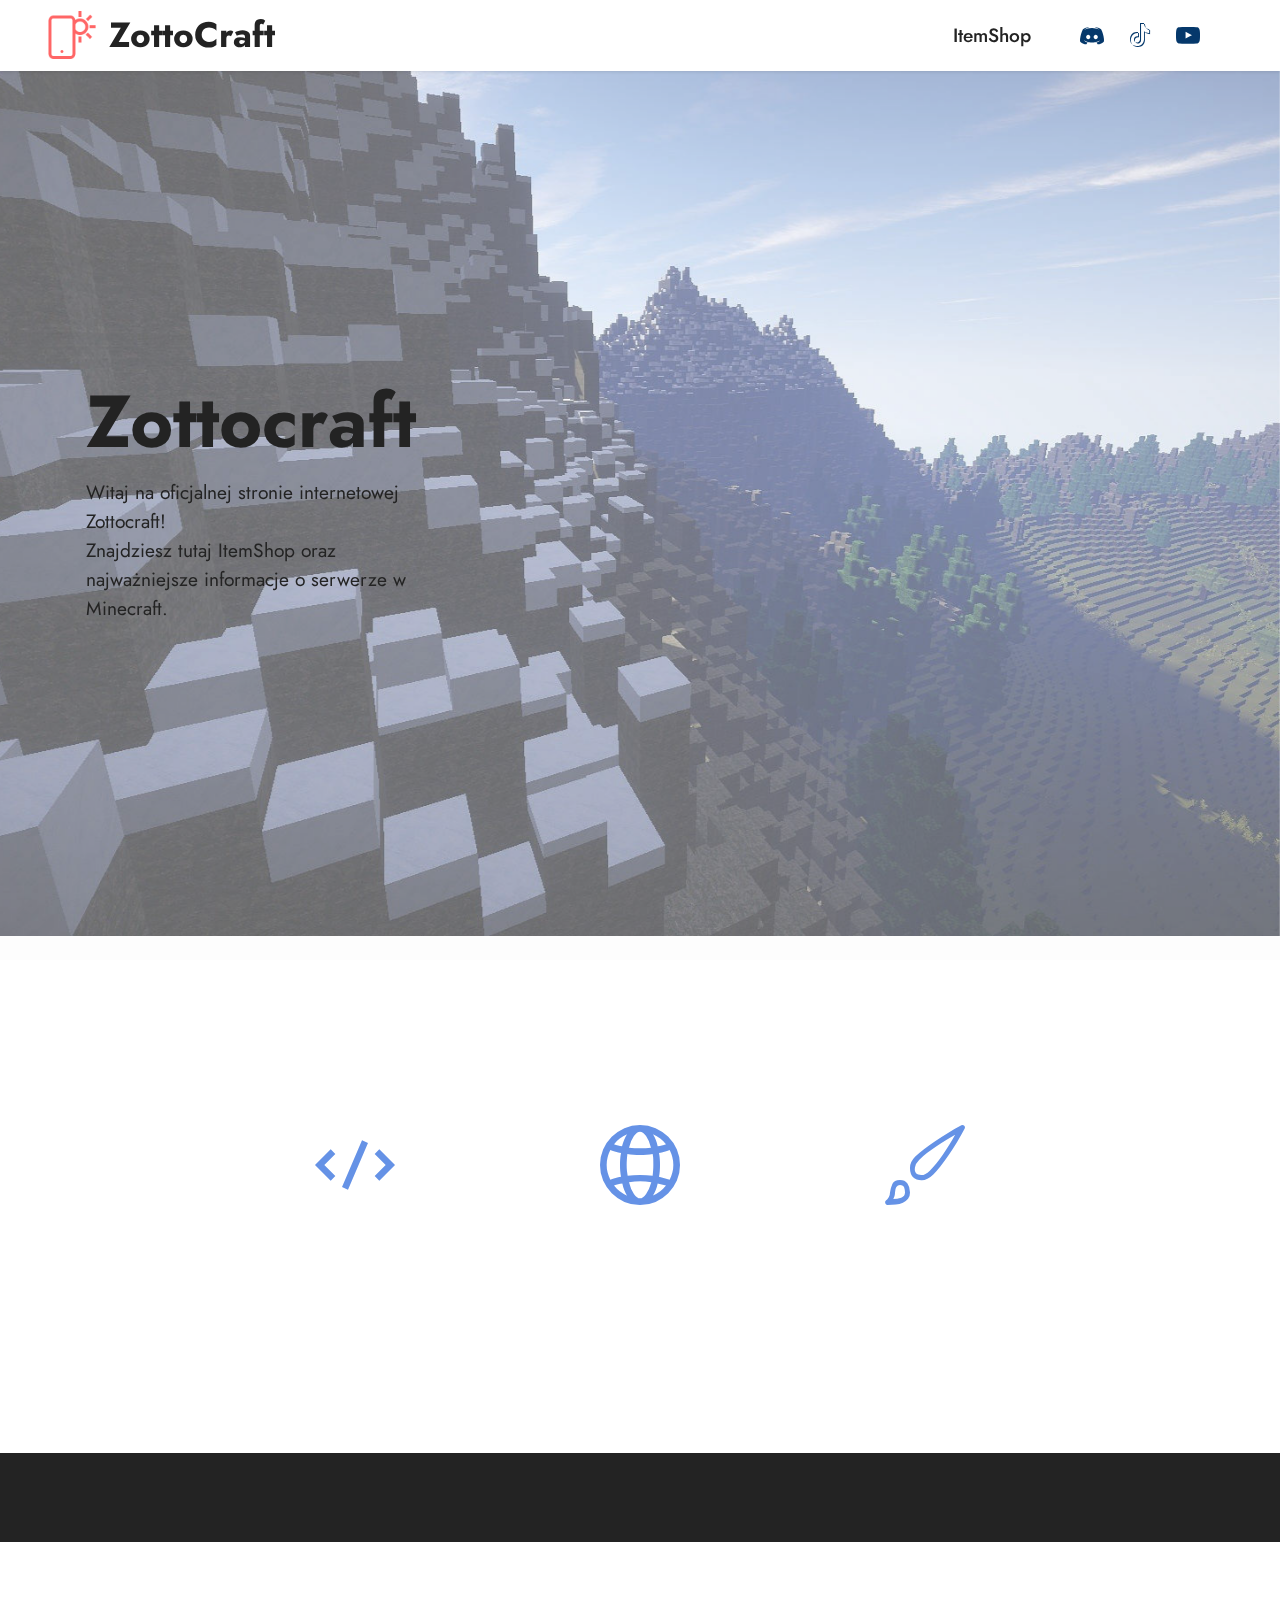
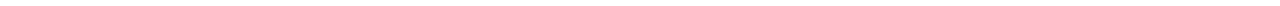
<file: index.html>
<!DOCTYPE html>
<html  >
<head>
  <!-- Site made with Mobirise Website Builder v5.6.11, https://mobirise.com -->
  <meta charset="UTF-8">
  <meta http-equiv="X-UA-Compatible" content="IE=edge">
  <meta name="generator" content="Mobirise v5.6.11, mobirise.com">
  <meta name="twitter:card" content="summary_large_image"/>
  <meta name="twitter:image:src" content="">
  <meta property="og:image" content="">
  <meta name="twitter:title" content="ZottoCraft">
  <meta name="viewport" content="width=device-width, initial-scale=1, minimum-scale=1">
  <link rel="shortcut icon" href="assets/images/mbr.png" type="image/x-icon">
  <meta name="description" content="">
  
  
  <title>ZottoCraft</title>
  <link rel="stylesheet" href="assets/web/assets/mobirise-icons2/mobirise2.css">
  <link rel="stylesheet" href="assets/web/assets/mobirise-icons-bold/mobirise-icons-bold.css">
  <link rel="stylesheet" href="assets/bootstrap/css/bootstrap.min.css">
  <link rel="stylesheet" href="assets/bootstrap/css/bootstrap-grid.min.css">
  <link rel="stylesheet" href="assets/bootstrap/css/bootstrap-reboot.min.css">
  <link rel="stylesheet" href="assets/parallax/jarallax.css">
  <link rel="stylesheet" href="assets/animatecss/animate.css">
  <link rel="stylesheet" href="assets/dropdown/css/style.css">
  <link rel="stylesheet" href="assets/socicon/css/styles.css">
  <link rel="stylesheet" href="assets/theme/css/style.css">
  <link rel="preload" href="https://fonts.googleapis.com/css?family=Jost:100,200,300,400,500,600,700,800,900,100i,200i,300i,400i,500i,600i,700i,800i,900i&display=swap" as="style" onload="this.onload=null;this.rel='stylesheet'">
  <noscript><link rel="stylesheet" href="https://fonts.googleapis.com/css?family=Jost:100,200,300,400,500,600,700,800,900,100i,200i,300i,400i,500i,600i,700i,800i,900i&display=swap"></noscript>
  <link rel="preload" as="style" href="assets/mobirise/css/mbr-additional.css"><link rel="stylesheet" href="assets/mobirise/css/mbr-additional.css" type="text/css">
  
  
  
  
</head>
<body>
  
  <section data-bs-version="5.1" class="menu menu3 cid-tecttD2Ii7" once="menu" id="menu3-o">
    
    <nav class="navbar navbar-dropdown navbar-fixed-top navbar-expand-lg">
        <div class="container-fluid">
            <div class="navbar-brand">
                <span class="navbar-logo">
                    <a href="index.html">
                        <img src="assets/images/mbr.png" alt="Mobirise Website Builder" style="height: 3rem;">
                    </a>
                </span>
                <span class="navbar-caption-wrap"><a class="navbar-caption text-black text-primary display-5" href="index.html">ZottoCraft<br></a></span>
            </div>
            <button class="navbar-toggler" type="button" data-toggle="collapse" data-bs-toggle="collapse" data-target="#navbarSupportedContent" data-bs-target="#navbarSupportedContent" aria-controls="navbarNavAltMarkup" aria-expanded="false" aria-label="Toggle navigation">
                <div class="hamburger">
                    <span></span>
                    <span></span>
                    <span></span>
                    <span></span>
                </div>
            </button>
            <div class="collapse navbar-collapse" id="navbarSupportedContent">
                <ul class="navbar-nav nav-dropdown nav-right" data-app-modern-menu="true"><li class="nav-item"><a class="nav-link link text-black text-primary display-7" href="itemshop.html">ItemShop</a>
                    </li></ul>
                <div class="icons-menu">
                    <a class="iconfont-wrapper" href="https://discord.gg/ddxd8FkMDk" target="_blank">
                        <span class="p-2 mbr-iconfont socicon-discord socicon"></span>
                    </a>
                    <a class="iconfont-wrapper" href="https://www.tiktok.com/@zottocraft.pl" target="_blank">
                        <span class="p-2 mbr-iconfont socicon-tiktok socicon"></span>
                    </a>
                    <a class="iconfont-wrapper" href="https://www.youtube.com/channel/UCPdcMdHevICWhKhVrjqtphA" target="_blank">
                        <span class="p-2 mbr-iconfont socicon-youtube socicon"></span>
                    </a>
                    
                </div>
                
            </div>
        </div>
    </nav>
</section>

<section data-bs-version="5.1" class="header1 cid-tecdSO7frJ mbr-fullscreen mbr-parallax-background" id="header1-k">

    

    
    <div class="mbr-overlay" style="opacity: 0.4; background-color: rgb(250, 250, 250);"></div>

    <div class="container">
        <div class="row">
            <div class="col-12 col-lg-4">
                <h1 class="mbr-section-title mbr-fonts-style mb-3 display-1"><strong>Zottocraft</strong></h1>
                
                <p class="mbr-text mbr-fonts-style display-7">
                    Witaj na oficjalnej stronie internetowej Zottocraft!<br>Znajdziesz tutaj ItemShop oraz najważniejsze informacje o serwerze w Minecraft.</p>
                
            </div>
        </div>
    </div>
</section>

<section data-bs-version="5.1" class="features1 cid-tecdYMNj2y" id="features1-l">
    

    
    
    <div class="container">
        <div class="row">
            <div class="col-12 col-lg-9">
                <h3 class="mbr-section-title mbr-fonts-style align-center mb-0 display-2">
                    <strong>Features</strong>
                </h3>
                
            </div>
        </div>
        <div class="row">
            <div class="card col-12 col-md-6 col-lg-3">
                <div class="card-wrapper">
                    <div class="card-box align-center">
                        <div class="iconfont-wrapper">
                            <span class="mbr-iconfont mobi-mbri-code mobi-mbri"></span>
                        </div>
                        <h5 class="card-title mbr-fonts-style display-7"><strong>Niezawodne Pluginy</strong></h5>
                        <p class="card-text mbr-fonts-style display-7">Nasze pluginy są autorskie, zaawansowane oraz stabilne.<br>Nie powodują wycieków pamięci RAM.</p>
                    </div>
                </div>
            </div>
            <div class="card col-12 col-md-6 col-lg-3">
                <div class="card-wrapper">
                    <div class="card-box align-center">
                        <div class="iconfont-wrapper">
                            <span class="mbr-iconfont mobi-mbri-globe-2 mobi-mbri"></span>
                        </div>
                        <h5 class="card-title mbr-fonts-style display-7"><strong>Solidny Serwer</strong></h5>
                        <p class="card-text mbr-fonts-style display-7">Ciesz się płynną rozgrywką, ogromnymi wybuchami TNT oraz wielkimi bitwami na serwerze Zottocraft!</p>
                    </div>
                </div>
            </div>
            <div class="card col-12 col-md-6 col-lg-3">
                <div class="card-wrapper">
                    <div class="card-box align-center">
                        <div class="iconfont-wrapper">
                            <span class="mbr-iconfont mbrib-change-style"></span>
                        </div>
                        <h5 class="card-title mbr-fonts-style display-7"><strong>Autorski Resourcepack</strong></h5>
                        <p class="card-text mbr-fonts-style display-7">Autorski resourcepack dodaje do rozgrywki nowe bronie, lepsze GUI i wiele, wiele więcej!</p>
                    </div>
                </div>
            </div>
            
        </div>
    </div>
</section>

<section data-bs-version="5.1" class="footer7 cid-tecebCnd62" once="footers" id="footer7-n">

    

    

    <div class="container">
        <div class="media-container-row align-center mbr-white">
            <div class="col-12">
                <p class="mbr-text mb-0 mbr-fonts-style display-7">
                    © Copyright 2025 Mobirise - All Rights Reserved
                </p>
            </div>
        </div>
    </div>
</section><section class="display-7" style="padding: 0;align-items: center;justify-content: center;flex-wrap: wrap;    align-content: center;display: flex;position: relative;height: 4rem;"><a href="https://mobiri.se/2845528" style="flex: 1 1;height: 4rem;position: absolute;width: 100%;z-index: 1;"><img alt="" style="height: 4rem;" src="[data-uri]"></a><p style="margin: 0;text-align: center;" class="display-7">Made with Mobirise &#8204;</p><a style="z-index:1" href="https://mobirise.com/web-page-maker.html">Free Web Page Maker</a></section><script src="assets/bootstrap/js/bootstrap.bundle.min.js"></script>  <script src="assets/parallax/jarallax.js"></script>  <script src="assets/smoothscroll/smooth-scroll.js"></script>  <script src="assets/ytplayer/index.js"></script>  <script src="assets/dropdown/js/navbar-dropdown.js"></script>  <script src="assets/theme/js/script.js"></script>  
  
  
  <input name="animation" type="hidden">
  </body>
</html>
</file>
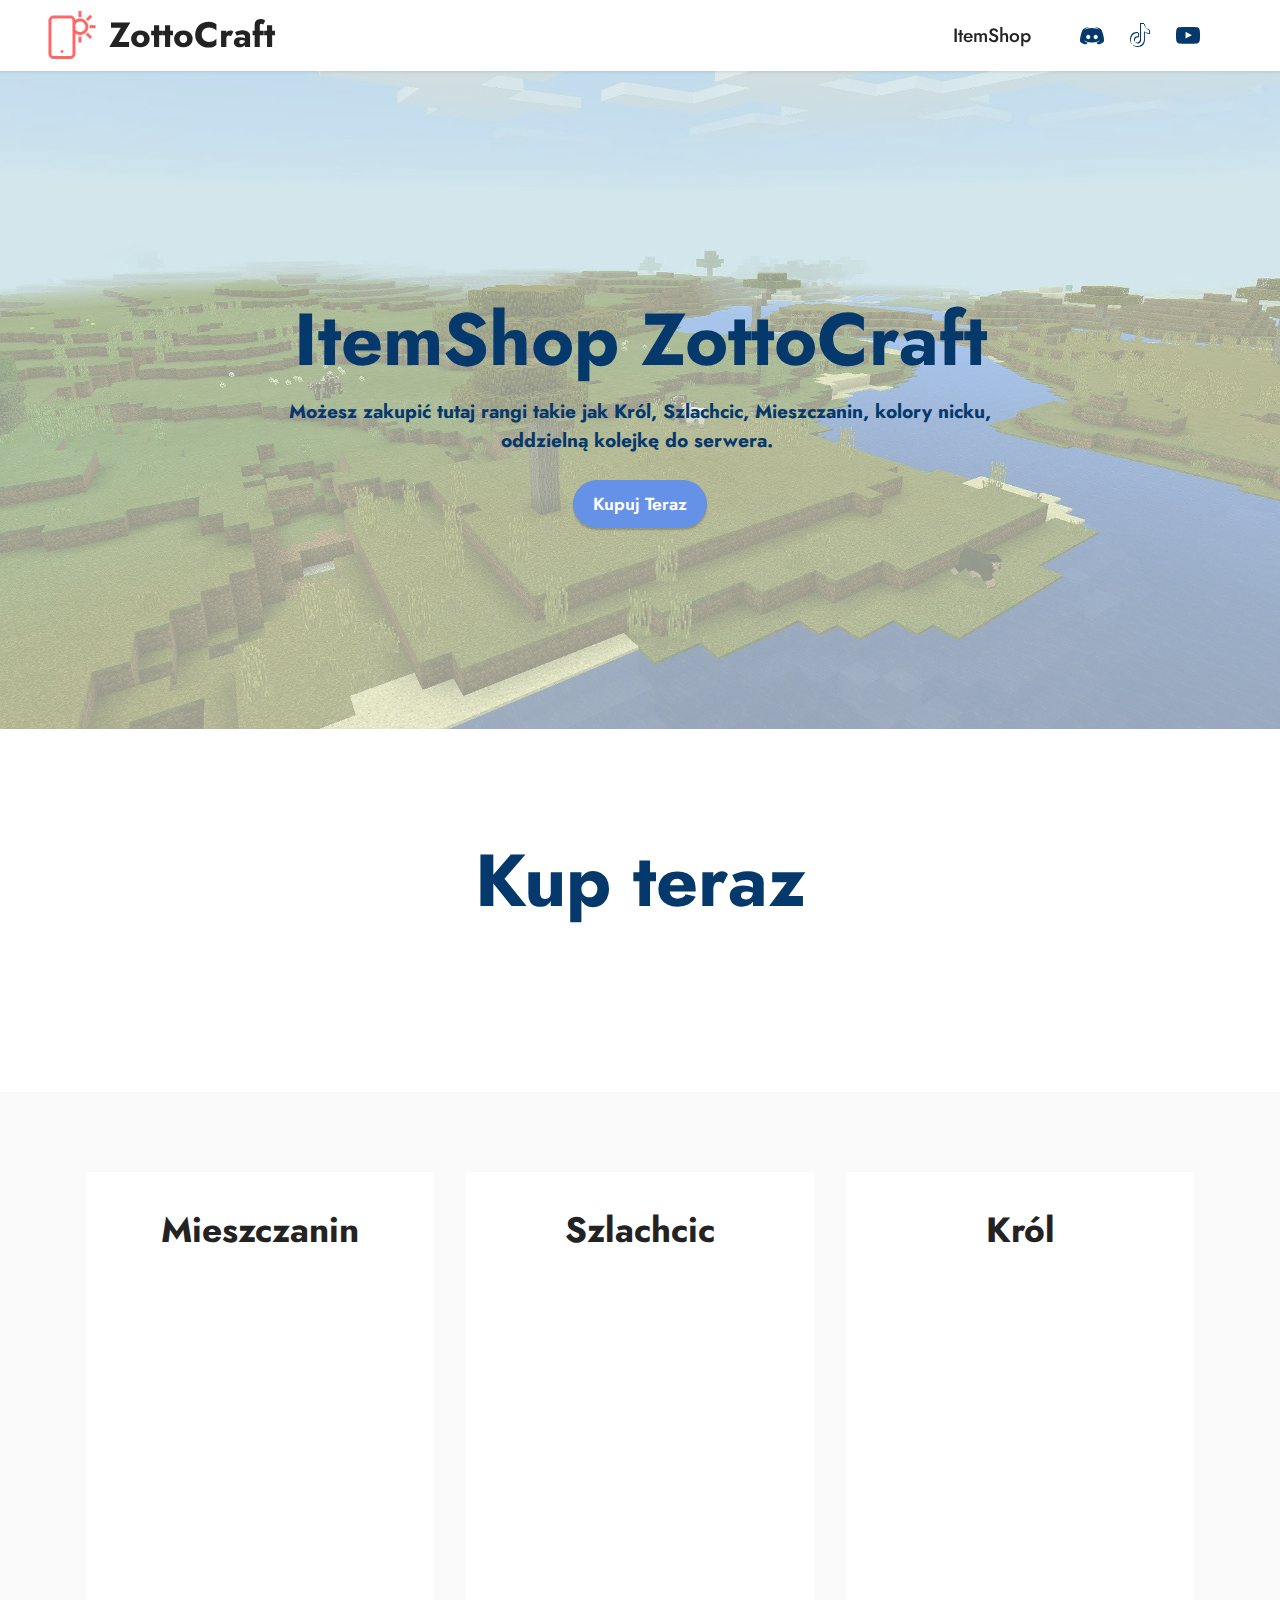
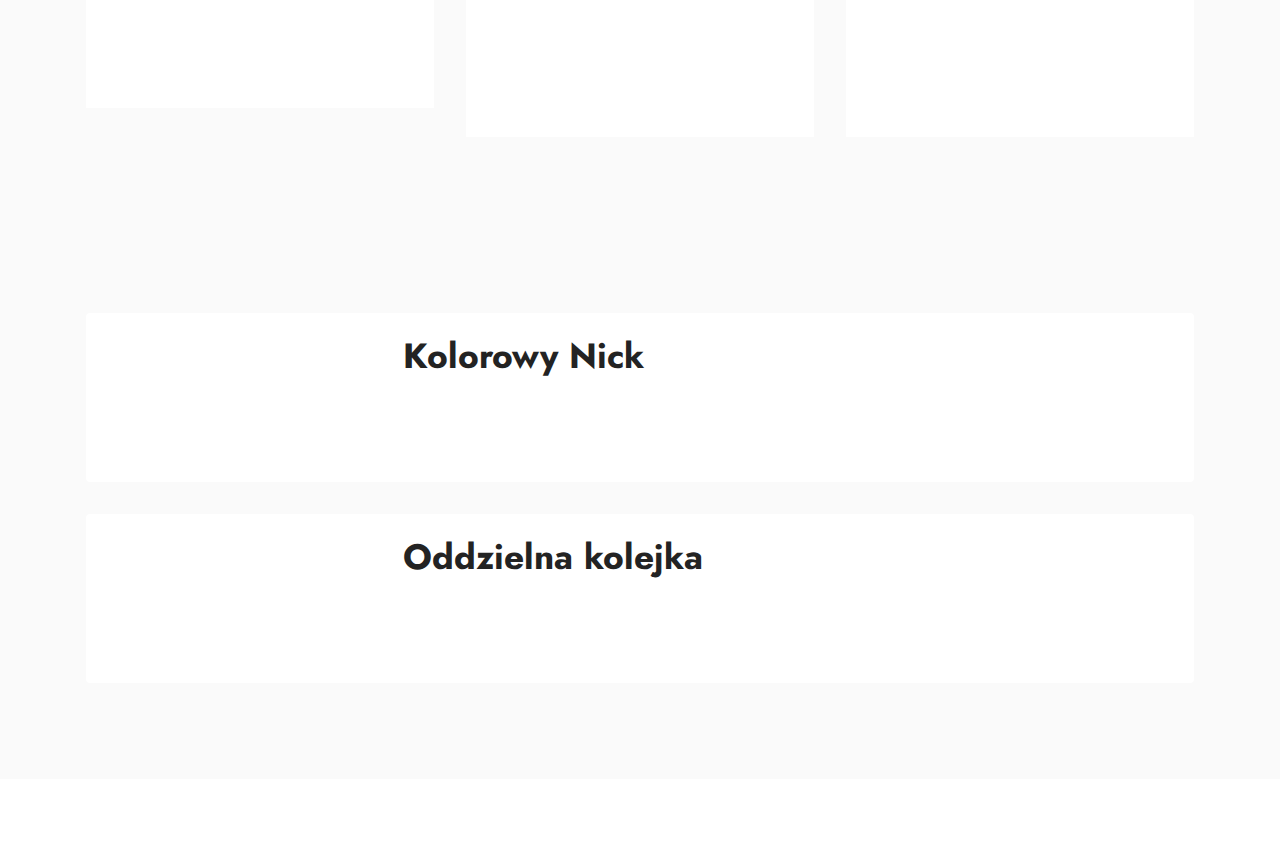
<file: itemshop.html>
<!DOCTYPE html>
<html  >
<head>
  <!-- Site made with Mobirise Website Builder v5.6.11, https://mobirise.com -->
  <meta charset="UTF-8">
  <meta http-equiv="X-UA-Compatible" content="IE=edge">
  <meta name="generator" content="Mobirise v5.6.11, mobirise.com">
  <meta name="twitter:card" content="summary_large_image"/>
  <meta name="twitter:image:src" content="">
  <meta property="og:image" content="">
  <meta name="twitter:title" content="ItemShop">
  <meta name="viewport" content="width=device-width, initial-scale=1, minimum-scale=1">
  <link rel="shortcut icon" href="assets/images/mbr.png" type="image/x-icon">
  <meta name="description" content="Tutaj kupisz rangi typu Sponsor, SVIP, VIP i wiele więcej!">
  
  
  <title>ItemShop</title>
  <link rel="stylesheet" href="assets/bootstrap/css/bootstrap.min.css">
  <link rel="stylesheet" href="assets/bootstrap/css/bootstrap-grid.min.css">
  <link rel="stylesheet" href="assets/bootstrap/css/bootstrap-reboot.min.css">
  <link rel="stylesheet" href="assets/animatecss/animate.css">
  <link rel="stylesheet" href="assets/dropdown/css/style.css">
  <link rel="stylesheet" href="assets/socicon/css/styles.css">
  <link rel="stylesheet" href="assets/theme/css/style.css">
  <link rel="preload" href="https://fonts.googleapis.com/css?family=Jost:100,200,300,400,500,600,700,800,900,100i,200i,300i,400i,500i,600i,700i,800i,900i&display=swap" as="style" onload="this.onload=null;this.rel='stylesheet'">
  <noscript><link rel="stylesheet" href="https://fonts.googleapis.com/css?family=Jost:100,200,300,400,500,600,700,800,900,100i,200i,300i,400i,500i,600i,700i,800i,900i&display=swap"></noscript>
  <link rel="preload" as="style" href="assets/mobirise/css/mbr-additional.css"><link rel="stylesheet" href="assets/mobirise/css/mbr-additional.css" type="text/css">
  
  
  
  
</head>
<body>
  
  <section data-bs-version="5.1" class="menu menu3 cid-sFAA5oUu2Y" once="menu" id="menu3-1">
    
    <nav class="navbar navbar-dropdown navbar-fixed-top navbar-expand-lg">
        <div class="container-fluid">
            <div class="navbar-brand">
                <span class="navbar-logo">
                    <a href="index.html">
                        <img src="assets/images/mbr.png" alt="Mobirise Website Builder" style="height: 3rem;">
                    </a>
                </span>
                <span class="navbar-caption-wrap"><a class="navbar-caption text-black text-primary display-5" href="index.html">ZottoCraft<br></a></span>
            </div>
            <button class="navbar-toggler" type="button" data-toggle="collapse" data-bs-toggle="collapse" data-target="#navbarSupportedContent" data-bs-target="#navbarSupportedContent" aria-controls="navbarNavAltMarkup" aria-expanded="false" aria-label="Toggle navigation">
                <div class="hamburger">
                    <span></span>
                    <span></span>
                    <span></span>
                    <span></span>
                </div>
            </button>
            <div class="collapse navbar-collapse" id="navbarSupportedContent">
                <ul class="navbar-nav nav-dropdown nav-right" data-app-modern-menu="true"><li class="nav-item"><a class="nav-link link text-black text-primary display-7" href="itemshop.html">ItemShop</a>
                    </li></ul>
                <div class="icons-menu">
                    <a class="iconfont-wrapper" href="https://discord.gg/ddxd8FkMDk" target="_blank">
                        <span class="p-2 mbr-iconfont socicon-discord socicon"></span>
                    </a>
                    <a class="iconfont-wrapper" href="https://www.tiktok.com/@zottocraft.pl" target="_blank">
                        <span class="p-2 mbr-iconfont socicon-tiktok socicon"></span>
                    </a>
                    <a class="iconfont-wrapper" href="https://www.youtube.com/channel/UCPdcMdHevICWhKhVrjqtphA" target="_blank">
                        <span class="p-2 mbr-iconfont socicon-youtube socicon"></span>
                    </a>
                    
                </div>
                
            </div>
        </div>
    </nav>
</section>

<section data-bs-version="5.1" class="header1 cid-sFCAOqBTxa" id="header1-i">

    

    <div class="mbr-overlay" style="opacity: 0.6; background-color: rgb(237, 245, 225);"></div>

    <div class="container">
        <div class="row justify-content-center">
            <div class="col-12 col-lg-8">
                <h1 class="mbr-section-title mbr-fonts-style mb-3 display-1"><strong>ItemShop ZottoCraft</strong><strong><br></strong></h1>
                
                <p class="mbr-text mbr-fonts-style display-7"><strong>Możesz zakupić tutaj rangi takie jak Król, Szlachcic, Mieszczanin, kolory nicku, oddzielną kolejkę do serwera.&nbsp;</strong></p>
                <div class="mbr-section-btn mt-3"><a class="btn btn-primary display-4" href="itemshop.html#features9-4">Kupuj Teraz</a></div>
            </div>
        </div>
    </div>
</section>

<section data-bs-version="5.1" class="content4 cid-sFADQQfNeA" id="content4-6">
    
    
    <div class="container">
        <div class="row justify-content-center">
            <div class="title col-md-12 col-lg-10">
                <h3 class="mbr-section-title mbr-fonts-style align-center mb-4 display-1"><strong>Kup teraz</strong></h3>
                <h4 class="mbr-section-subtitle align-center mbr-fonts-style mb-4 display-5">Płatności można dokonać pisząc do mnie na Discordzie<br>! Mr.truskawka#7791</h4>
                
            </div>
        </div>
    </div>
</section>

<section data-bs-version="5.1" class="pricing2 cid-tedL6T6H1A" id="pricing2-p">
    

    
    
    <div class="container">
        <div class="row justify-content-center">
            <div class="col-12 col-md-6 align-center col-lg-4">
                <div class="plan">
                    <div class="plan-header">
                        <h6 class="plan-title mbr-fonts-style mb-3 display-5"><strong>Mieszczanin</strong></h6>
                        <div class="plan-price">
                            <p class="price mbr-fonts-style m-0 display-1"><strong>5 zł</strong></p>
                            <p class="price-term mbr-fonts-style mb-3 display-7"><strong>Miesięcznie</strong></p>
                        </div>
                    </div>
                    <div class="plan-body">
                        <div class="plan-list mb-4">
                            <ul class="list-group mbr-fonts-style list-group-flush display-7">
                                <li class="list-group-item">5000 pkt. serwerowych
</li><li class="list-group-item">100$
</li><li class="list-group-item"><br></li><li class="list-group-item"><br></li>
                            </ul>
                        </div>
                        <div class="mbr-section-btn text-center"><a href="https://mobiri.se" class="btn btn-white display-4">Dodaj do koszyka</a> <a href="https://discord.gg/ddxd8FkMDk" class="btn btn-primary display-4" target="_blank">Kup teraz</a></div>
                    </div>
                </div>
            </div>
            <div class="col-12 col-md-6 align-center col-lg-4">
                <div class="plan">
                    <div class="plan-header">
                        <h6 class="plan-title mbr-fonts-style mb-3 display-5">
                            <strong>Szlachcic</strong></h6>
                        <div class="plan-price">
                            <p class="price mbr-fonts-style m-0 display-1"><strong>10 zł</strong></p>
                            <p class="price-term mbr-fonts-style mb-3 display-7"><strong>Miesięcznie</strong></p>
                        </div>
                    </div>
                    <div class="plan-body">
                        <div class="plan-list mb-4">
                            <ul class="list-group mbr-fonts-style list-group-flush display-7">
                                <li class="list-group-item">5000 pkt. serwerowych
</li><li class="list-group-item">100$
</li><li class="list-group-item">Możliwość zmiany koloru nicku
</li><li class="list-group-item"><br></li>
                            </ul>
                        </div>
                        <div class="mbr-section-btn text-center"><a href="https://mobiri.se" class="btn btn-white display-4">Dodaj do koszyka</a> <a href="https://discord.gg/ddxd8FkMDk" class="btn btn-primary display-4" target="_blank">Kup teraz</a></div>
                    </div>
                </div>
            </div>
            <div class="col-12 col-md-6 align-center col-lg-4">
                <div class="plan">
                    <div class="plan-header">
                        <h6 class="plan-title mbr-fonts-style mb-3 display-5">
                            <strong>Król</strong></h6>
                        <div class="plan-price">
                            <p class="price mbr-fonts-style m-0 display-1"><strong>20 zł</strong></p>
                            <p class="price-term mbr-fonts-style mb-3 display-7"><strong>Miesięcznie</strong></p>
                        </div>
                    </div>
                    <div class="plan-body">
                        <div class="plan-list mb-4">
                            <ul class="list-group mbr-fonts-style list-group-flush display-7">
                                <li class="list-group-item">5000 pkt. serwerowych</li><li class="list-group-item">100$</li><li class="list-group-item">Możliwość zmiany koloru nicku</li><li class="list-group-item">Oddzielna kolejka</li>
                            </ul>
                        </div>
                        <div class="mbr-section-btn text-center"><a href="https://mobiri.se" class="btn btn-white display-4">Dodaj do koszyka</a> <a href="https://discord.gg/ddxd8FkMDk" class="btn btn-primary display-4" target="_blank">Kup teraz</a></div>
                    </div>
                </div>
            </div>
            
        </div>
    </div>
</section>

<section data-bs-version="5.1" class="features8 cid-tee0efPCTR" xmlns="http://www.w3.org/1999/html" id="features9-y">
    
    

    
    

    <div class="container">
        <div class="card">
            <div class="card-wrapper">
                <div class="row align-items-center">
                    <div class="col-12 col-md-3">
                        <div class="image-wrapper">
                            <img src="assets/images/mbr-596x397.png" alt="Mobirise Website Builder">
                        </div>
                    </div>
                    <div class="col-12 col-md">
                        <div class="card-box">
                            <div class="row">
                                <div class="col-md">
                                    <h6 class="card-title mbr-fonts-style display-5">
                                        <strong>Kolorowy Nick</strong></h6>
                                    <p class="mbr-text mbr-fonts-style display-7">
                                        Wybierz kolor z tabeli RGB i podaj go przy zakupie.</p>
                                </div>
                                <div class="col-md-auto">
                                    <p class="price mbr-fonts-style display-2">5 zł</p>
                                    <div class="mbr-section-btn"><a href="https://discord.gg/ddxd8FkMDk" class="btn btn-primary display-4" target="_blank">Kup teraz</a></div>
                                </div>
                                <div></div>
                            </div>
                        </div>
                    </div>
                </div>
            </div>
        </div>
        <div class="card">
            <div class="card-wrapper">
                <div class="row align-items-center">
                    <div class="col-12 col-md-3">
                        <div class="image-wrapper">
                            <img src="assets/images/mbr-1-596x399.jpg" alt="Mobirise Website Builder">
                        </div>
                    </div>
                    <div class="col-12 col-md">
                        <div class="card-box">
                            <div class="row">
                                <div class="col-md">
                                    <h6 class="card-title mbr-fonts-style display-5">
                                        <strong>Oddzielna kolejka</strong></h6>
                                    <p class="mbr-text mbr-fonts-style display-7">
                                        Gdy serwer jest pełen możesz na niego wejść.</p>
                                </div>
                                <div class="col-md-auto">
                                    <p class="price mbr-fonts-style display-2">10 zł</p>
                                    <div class="mbr-section-btn"><a href="https://discord.gg/ddxd8FkMDk" class="btn btn-primary display-4" target="_blank">Kup teraz</a></div>
                                </div>
                                <div></div>
                            </div>
                        </div>
                    </div>
                </div>
            </div>
        </div>
        
    </div>
</section><section class="display-7" style="padding: 0;align-items: center;justify-content: center;flex-wrap: wrap;    align-content: center;display: flex;position: relative;height: 4rem;"><a href="https://mobiri.se/2845528" style="flex: 1 1;height: 4rem;position: absolute;width: 100%;z-index: 1;"><img alt="" style="height: 4rem;" src="[data-uri]"></a><p style="margin: 0;text-align: center;" class="display-7">Made with Mobirise &#8204;</p><a style="z-index:1" href="https://mobirise.com/website-design-software.html">Web Site Design Software</a></section><script src="assets/bootstrap/js/bootstrap.bundle.min.js"></script>  <script src="assets/smoothscroll/smooth-scroll.js"></script>  <script src="assets/ytplayer/index.js"></script>  <script src="assets/dropdown/js/navbar-dropdown.js"></script>  <script src="assets/theme/js/script.js"></script>  
  
  
  <input name="animation" type="hidden">
  </body>
</html>
</file>
<file: assets/web/assets/mobirise-icons2/mobirise2.css>
@font-face {
  font-family: 'Moririse2';
  font-display: swap;
  src:  url('mobirise2.eot?f2bix4');
  src:  url('mobirise2.eot?f2bix4#iefix') format('embedded-opentype'),
    url('mobirise2.ttf?f2bix4') format('truetype'),
    url('mobirise2.woff?f2bix4') format('woff'),
    url('mobirise2.svg?f2bix4#mobirise2') format('svg');
  font-weight: normal;
  font-style: normal;
}

[class^="mobi-"], [class*=" mobi-"] {
  /* use !important to prevent issues with browser extensions that change fonts */
  font-family: 'Moririse2' !important;
  speak: none;
  font-style: normal;
  font-weight: normal;
  font-variant: normal;
  text-transform: none;
  line-height: 1;

  /* Better Font Rendering =========== */
  -webkit-font-smoothing: antialiased;
  -moz-osx-font-smoothing: grayscale;
}

.mobi-mbri-add-submenu:before {
  content: "\e900";
}
.mobi-mbri-alert:before {
  content: "\e901";
}
.mobi-mbri-align-center:before {
  content: "\e902";
}
.mobi-mbri-align-justify:before {
  content: "\e903";
}
.mobi-mbri-align-left:before {
  content: "\e904";
}
.mobi-mbri-align-right:before {
  content: "\e905";
}
.mobi-mbri-android:before {
  content: "\e906";
}
.mobi-mbri-apple:before {
  content: "\e907";
}
.mobi-mbri-arrow-down:before {
  content: "\e908";
}
.mobi-mbri-arrow-next:before {
  content: "\e909";
}
.mobi-mbri-arrow-prev:before {
  content: "\e90a";
}
.mobi-mbri-arrow-up:before {
  content: "\e90b";
}
.mobi-mbri-bold:before {
  content: "\e90c";
}
.mobi-mbri-bookmark:before {
  content: "\e90d";
}
.mobi-mbri-bootstrap:before {
  content: "\e90e";
}
.mobi-mbri-briefcase:before {
  content: "\e90f";
}
.mobi-mbri-browse:before {
  content: "\e910";
}
.mobi-mbri-bulleted-list:before {
  content: "\e911";
}
.mobi-mbri-calendar:before {
  content: "\e912";
}
.mobi-mbri-camera:before {
  content: "\e913";
}
.mobi-mbri-cart-add:before {
  content: "\e914";
}
.mobi-mbri-cart-full:before {
  content: "\e915";
}
.mobi-mbri-cash:before {
  content: "\e916";
}
.mobi-mbri-change-style:before {
  content: "\e917";
}
.mobi-mbri-chat:before {
  content: "\e918";
}
.mobi-mbri-clock:before {
  content: "\e919";
}
.mobi-mbri-close:before {
  content: "\e91a";
}
.mobi-mbri-cloud:before {
  content: "\e91b";
}
.mobi-mbri-code:before {
  content: "\e91c";
}
.mobi-mbri-contact-form:before {
  content: "\e91d";
}
.mobi-mbri-credit-card:before {
  content: "\e91e";
}
.mobi-mbri-cursor-click:before {
  content: "\e91f";
}
.mobi-mbri-cust-feedback:before {
  content: "\e920";
}
.mobi-mbri-database:before {
  content: "\e921";
}
.mobi-mbri-delivery:before {
  content: "\e922";
}
.mobi-mbri-desktop:before {
  content: "\e923";
}
.mobi-mbri-devices:before {
  content: "\e924";
}
.mobi-mbri-down:before {
  content: "\e925";
}
.mobi-mbri-download-2:before {
  content: "\e926";
}
.mobi-mbri-download:before {
  content: "\e927";
}
.mobi-mbri-drag-n-drop-2:before {
  content: "\e928";
}
.mobi-mbri-drag-n-drop:before {
  content: "\e929";
}
.mobi-mbri-edit-2:before {
  content: "\e92a";
}
.mobi-mbri-edit:before {
  content: "\e92b";
}
.mobi-mbri-error:before {
  content: "\e92c";
}
.mobi-mbri-extension:before {
  content: "\e92d";
}
.mobi-mbri-features:before {
  content: "\e92e";
}
.mobi-mbri-file:before {
  content: "\e92f";
}
.mobi-mbri-flag:before {
  content: "\e930";
}
.mobi-mbri-folder:before {
  content: "\e931";
}
.mobi-mbri-gift:before {
  content: "\e932";
}
.mobi-mbri-github:before {
  content: "\e933";
}
.mobi-mbri-globe-2:before {
  content: "\e934";
}
.mobi-mbri-globe:before {
  content: "\e935";
}
.mobi-mbri-growing-chart:before {
  content: "\e936";
}
.mobi-mbri-hearth:before {
  content: "\e937";
}
.mobi-mbri-help:before {
  content: "\e938";
}
.mobi-mbri-home:before {
  content: "\e939";
}
.mobi-mbri-hot-cup:before {
  content: "\e93a";
}
.mobi-mbri-idea:before {
  content: "\e93b";
}
.mobi-mbri-image-gallery:before {
  content: "\e93c";
}
.mobi-mbri-image-slider:before {
  content: "\e93d";
}
.mobi-mbri-info:before {
  content: "\e93e";
}
.mobi-mbri-italic:before {
  content: "\e93f";
}
.mobi-mbri-key:before {
  content: "\e940";
}
.mobi-mbri-laptop:before {
  content: "\e941";
}
.mobi-mbri-layers:before {
  content: "\e942";
}
.mobi-mbri-left-right:before {
  content: "\e943";
}
.mobi-mbri-left:before {
  content: "\e944";
}
.mobi-mbri-letter:before {
  content: "\e945";
}
.mobi-mbri-like:before {
  content: "\e946";
}
.mobi-mbri-link:before {
  content: "\e947";
}
.mobi-mbri-lock:before {
  content: "\e948";
}
.mobi-mbri-login:before {
  content: "\e949";
}
.mobi-mbri-logout:before {
  content: "\e94a";
}
.mobi-mbri-magic-stick:before {
  content: "\e94b";
}
.mobi-mbri-map-pin:before {
  content: "\e94c";
}
.mobi-mbri-menu:before {
  content: "\e94d";
}
.mobi-mbri-mobile-2:before {
  content: "\e94e";
}
.mobi-mbri-mobile-horizontal:before {
  content: "\e94f";
}
.mobi-mbri-mobile:before {
  content: "\e950";
}
.mobi-mbri-mobirise:before {
  content: "\e951";
}
.mobi-mbri-more-horizontal:before {
  content: "\e952";
}
.mobi-mbri-more-vertical:before {
  content: "\e953";
}
.mobi-mbri-music:before {
  content: "\e954";
}
.mobi-mbri-new-file:before {
  content: "\e955";
}
.mobi-mbri-numbered-list:before {
  content: "\e956";
}
.mobi-mbri-opened-folder:before {
  content: "\e957";
}
.mobi-mbri-pages:before {
  content: "\e958";
}
.mobi-mbri-paper-plane:before {
  content: "\e959";
}
.mobi-mbri-paperclip:before {
  content: "\e95a";
}
.mobi-mbri-phone:before {
  content: "\e95b";
}
.mobi-mbri-photo:before {
  content: "\e95c";
}
.mobi-mbri-photos:before {
  content: "\e95d";
}
.mobi-mbri-pin:before {
  content: "\e95e";
}
.mobi-mbri-play:before {
  content: "\e95f";
}
.mobi-mbri-plus:before {
  content: "\e960";
}
.mobi-mbri-preview:before {
  content: "\e961";
}
.mobi-mbri-print:before {
  content: "\e962";
}
.mobi-mbri-protect:before {
  content: "\e963";
}
.mobi-mbri-question:before {
  content: "\e964";
}
.mobi-mbri-quote-left:before {
  content: "\e965";
}
.mobi-mbri-quote-right:before {
  content: "\e966";
}
.mobi-mbri-redo:before {
  content: "\e967";
}
.mobi-mbri-refresh:before {
  content: "\e968";
}
.mobi-mbri-responsive-2:before {
  content: "\e969";
}
.mobi-mbri-responsive:before {
  content: "\e96a";
}
.mobi-mbri-right:before {
  content: "\e96b";
}
.mobi-mbri-rocket:before {
  content: "\e96c";
}
.mobi-mbri-sad-face:before {
  content: "\e96d";
}
.mobi-mbri-sale:before {
  content: "\e96e";
}
.mobi-mbri-save:before {
  content: "\e96f";
}
.mobi-mbri-search:before {
  content: "\e970";
}
.mobi-mbri-setting-2:before {
  content: "\e971";
}
.mobi-mbri-setting-3:before {
  content: "\e972";
}
.mobi-mbri-setting:before {
  content: "\e973";
}
.mobi-mbri-share:before {
  content: "\e974";
}
.mobi-mbri-shopping-bag:before {
  content: "\e975";
}
.mobi-mbri-shopping-basket:before {
  content: "\e976";
}
.mobi-mbri-shopping-cart:before {
  content: "\e977";
}
.mobi-mbri-sites:before {
  content: "\e978";
}
.mobi-mbri-smile-face:before {
  content: "\e979";
}
.mobi-mbri-speed:before {
  content: "\e97a";
}
.mobi-mbri-star:before {
  content: "\e97b";
}
.mobi-mbri-success:before {
  content: "\e97c";
}
.mobi-mbri-sun:before {
  content: "\e97d";
}
.mobi-mbri-sun2:before {
  content: "\e97e";
}
.mobi-mbri-tablet-vertical:before {
  content: "\e97f";
}
.mobi-mbri-tablet:before {
  content: "\e980";
}
.mobi-mbri-target:before {
  content: "\e981";
}
.mobi-mbri-timer:before {
  content: "\e982";
}
.mobi-mbri-to-ftp:before {
  content: "\e983";
}
.mobi-mbri-to-local-drive:before {
  content: "\e984";
}
.mobi-mbri-touch-swipe:before {
  content: "\e985";
}
.mobi-mbri-touch:before {
  content: "\e986";
}
.mobi-mbri-trash:before {
  content: "\e987";
}
.mobi-mbri-underline:before {
  content: "\e988";
}
.mobi-mbri-undo:before {
  content: "\e989";
}
.mobi-mbri-unlink:before {
  content: "\e98a";
}
.mobi-mbri-unlock:before {
  content: "\e98b";
}
.mobi-mbri-up-down:before {
  content: "\e98c";
}
.mobi-mbri-up:before {
  content: "\e98d";
}
.mobi-mbri-update:before {
  content: "\e98e";
}
.mobi-mbri-upload-2:before {
  content: "\e98f";
}
.mobi-mbri-upload:before {
  content: "\e990";
}
.mobi-mbri-user-2:before {
  content: "\e991";
}
.mobi-mbri-user:before {
  content: "\e992";
}
.mobi-mbri-users:before {
  content: "\e993";
}
.mobi-mbri-video-play:before {
  content: "\e994";
}
.mobi-mbri-video:before {
  content: "\e995";
}
.mobi-mbri-watch:before {
  content: "\e996";
}
.mobi-mbri-website-theme-2:before {
  content: "\e997";
}
.mobi-mbri-website-theme:before {
  content: "\e998";
}
.mobi-mbri-wifi:before {
  content: "\e999";
}
.mobi-mbri-windows:before {
  content: "\e99a";
}
.mobi-mbri-zoom-in:before {
  content: "\e99b";
}
.mobi-mbri-zoom-out:before {
  content: "\e99c";
}
</file>
<file: assets/web/assets/mobirise-icons-bold/mobirise-icons-bold.css>
@font-face {
  font-family: 'mobirise-icons-bold';
  font-display: swap;
  src:  url('mobirise-icons-bold.eot?m1l4yr');
  src:  url('mobirise-icons-bold.eot?m1l4yr#iefix') format('embedded-opentype'),
    url('mobirise-icons-bold.ttf?m1l4yr') format('truetype'),
    url('mobirise-icons-bold.woff?m1l4yr') format('woff'),
    url('mobirise-icons-bold.svg?m1l4yr#mobirise-icons-bold') format('svg');
  font-weight: normal;
  font-style: normal;
}

[class^="mbrib-"], [class*="mbrib-"] {
  /* use !important to prevent issues with browser extensions that change fonts */
  font-family: 'mobirise-icons-bold' !important;
  speak: none;
  font-style: normal;
  font-weight: normal;
  font-variant: normal;
  text-transform: none;
  line-height: 1;

  /* Better Font Rendering =========== */
  -webkit-font-smoothing: antialiased;
  -moz-osx-font-smoothing: grayscale;
}

.mbrib-add-submenu:before {
  content: "\e900";
}
.mbrib-alert:before {
  content: "\e901";
}
.mbrib-align-center:before {
  content: "\e902";
}
.mbrib-align-justify:before {
  content: "\e903";
}
.mbrib-align-left:before {
  content: "\e904";
}
.mbrib-align-right:before {
  content: "\e905";
}
.mbrib-android:before {
  content: "\e906";
}
.mbrib-apple:before {
  content: "\e907";
}
.mbrib-arrow-down:before {
  content: "\e908";
}
.mbrib-arrow-next:before {
  content: "\e909";
}
.mbrib-arrow-prev:before {
  content: "\e90a";
}
.mbrib-arrow-up:before {
  content: "\e90b";
}
.mbrib-bold:before {
  content: "\e90c";
}
.mbrib-bookmark:before {
  content: "\e90d";
}
.mbrib-bootstrap:before {
  content: "\e90e";
}
.mbrib-briefcase:before {
  content: "\e90f";
}
.mbrib-browse:before {
  content: "\e910";
}
.mbrib-bulleted-list:before {
  content: "\e911";
}
.mbrib-calendar:before {
  content: "\e912";
}
.mbrib-camera:before {
  content: "\e913";
}
.mbrib-cart-add:before {
  content: "\e914";
}
.mbrib-cart-full:before {
  content: "\e915";
}
.mbrib-cash:before {
  content: "\e916";
}
.mbrib-change-style:before {
  content: "\e917";
}
.mbrib-chat:before {
  content: "\e918";
}
.mbrib-clock:before {
  content: "\e919";
}
.mbrib-close:before {
  content: "\e91a";
}
.mbrib-cloud:before {
  content: "\e91b";
}
.mbrib-code:before {
  content: "\e91c";
}
.mbrib-contact-form:before {
  content: "\e91d";
}
.mbrib-credit-card:before {
  content: "\e91e";
}
.mbrib-cursor-click:before {
  content: "\e91f";
}
.mbrib-cust-feedback:before {
  content: "\e920";
}
.mbrib-database:before {
  content: "\e921";
}
.mbrib-delivery:before {
  content: "\e922";
}
.mbrib-desktop:before {
  content: "\e923";
}
.mbrib-devices:before {
  content: "\e924";
}
.mbrib-down:before {
  content: "\e925";
}
.mbrib-download:before {
  content: "\e926";
}
.mbrib-drag-n-drop:before {
  content: "\e927";
}
.mbrib-drag-n-drop2:before {
  content: "\e928";
}
.mbrib-edit:before {
  content: "\e929";
}
.mbrib-edit2:before {
  content: "\e92a";
}
.mbrib-error:before {
  content: "\e92b";
}
.mbrib-extension:before {
  content: "\e92c";
}
.mbrib-features:before {
  content: "\e92d";
}
.mbrib-file:before {
  content: "\e92e";
}
.mbrib-flag:before {
  content: "\e92f";
}
.mbrib-folder:before {
  content: "\e930";
}
.mbrib-gift:before {
  content: "\e931";
}
.mbrib-github:before {
  content: "\e932";
}
.mbrib-globe-2:before {
  content: "\e933";
}
.mbrib-globe:before {
  content: "\e934";
}
.mbrib-growing-chart:before {
  content: "\e935";
}
.mbrib-hearth:before {
  content: "\e936";
}
.mbrib-help:before {
  content: "\e937";
}
.mbrib-home:before {
  content: "\e938";
}
.mbrib-hot-cup:before {
  content: "\e939";
}
.mbrib-idea:before {
  content: "\e93a";
}
.mbrib-image-gallery:before {
  content: "\e93b";
}
.mbrib-image-slider:before {
  content: "\e93c";
}
.mbrib-info:before {
  content: "\e93d";
}
.mbrib-italic:before {
  content: "\e93e";
}
.mbrib-key:before {
  content: "\e93f";
}
.mbrib-laptop:before {
  content: "\e940";
}
.mbrib-layers:before {
  content: "\e941";
}
.mbrib-left-right:before {
  content: "\e942";
}
.mbrib-left:before {
  content: "\e943";
}
.mbrib-letter:before {
  content: "\e944";
}
.mbrib-like:before {
  content: "\e945";
}
.mbrib-link:before {
  content: "\e946";
}
.mbrib-lock:before {
  content: "\e947";
}
.mbrib-login:before {
  content: "\e948";
}
.mbrib-logout:before {
  content: "\e949";
}
.mbrib-magic-stick:before {
  content: "\e94a";
}
.mbrib-map-pin:before {
  content: "\e94b";
}
.mbrib-menu:before {
  content: "\e94c";
}
.mbrib-mobile:before {
  content: "\e94d";
}
.mbrib-mobile2:before {
  content: "\e94e";
}
.mbrib-mobirise:before {
  content: "\e94f";
}
.mbrib-more-horizontal:before {
  content: "\e950";
}
.mbrib-more-vertical:before {
  content: "\e951";
}
.mbrib-music:before {
  content: "\e952";
}
.mbrib-new-file:before {
  content: "\e953";
}
.mbrib-numbered-list:before {
  content: "\e954";
}
.mbrib-opened-folder:before {
  content: "\e955";
}
.mbrib-pages:before {
  content: "\e956";
}
.mbrib-paper-plane:before {
  content: "\e957";
}
.mbrib-paperclip:before {
  content: "\e958";
}
.mbrib-photo:before {
  content: "\e959";
}
.mbrib-photos:before {
  content: "\e95a";
}
.mbrib-pin:before {
  content: "\e95b";
}
.mbrib-play:before {
  content: "\e95c";
}
.mbrib-plus:before {
  content: "\e95d";
}
.mbrib-preview:before {
  content: "\e95e";
}
.mbrib-print:before {
  content: "\e95f";
}
.mbrib-protect:before {
  content: "\e960";
}
.mbrib-question:before {
  content: "\e961";
}
.mbrib-quote-left:before {
  content: "\e962";
}
.mbrib-quote-right:before {
  content: "\e963";
}
.mbrib-redo:before {
  content: "\e964";
}
.mbrib-refresh:before {
  content: "\e965";
}
.mbrib-responsive:before {
  content: "\e966";
}
.mbrib-right:before {
  content: "\e967";
}
.mbrib-rocket:before {
  content: "\e968";
}
.mbrib-sad-face:before {
  content: "\e969";
}
.mbrib-sale:before {
  content: "\e96a";
}
.mbrib-save:before {
  content: "\e96b";
}
.mbrib-search:before {
  content: "\e96c";
}
.mbrib-setting:before {
  content: "\e96d";
}
.mbrib-setting2:before {
  content: "\e96e";
}
.mbrib-setting3:before {
  content: "\e96f";
}
.mbrib-share:before {
  content: "\e970";
}
.mbrib-shopping-bag:before {
  content: "\e971";
}
.mbrib-shopping-basket:before {
  content: "\e972";
}
.mbrib-shopping-cart:before {
  content: "\e973";
}
.mbrib-sites:before {
  content: "\e974";
}
.mbrib-smile-face:before {
  content: "\e975";
}
.mbrib-speed:before {
  content: "\e976";
}
.mbrib-star:before {
  content: "\e977";
}
.mbrib-success:before {
  content: "\e978";
}
.mbrib-sun:before {
  content: "\e979";
}
.mbrib-sun2:before {
  content: "\e97a";
}
.mbrib-tablet-vertical:before {
  content: "\e97b";
}
.mbrib-tablet:before {
  content: "\e97c";
}
.mbrib-target:before {
  content: "\e97d";
}
.mbrib-timer:before {
  content: "\e97e";
}
.mbrib-to-ftp:before {
  content: "\e97f";
}
.mbrib-to-local-drive:before {
  content: "\e980";
}
.mbrib-touch-swipe:before {
  content: "\e981";
}
.mbrib-touch:before {
  content: "\e982";
}
.mbrib-trash:before {
  content: "\e983";
}
.mbrib-underline:before {
  content: "\e984";
}
.mbrib-undo:before {
  content: "\e985";
}
.mbrib-unlink:before {
  content: "\e986";
}
.mbrib-unlock:before {
  content: "\e987";
}
.mbrib-up-down:before {
  content: "\e988";
}
.mbrib-up:before {
  content: "\e989";
}
.mbrib-update:before {
  content: "\e98a";
}
.mbrib-upload:before {
  content: "\e98b";
}
.mbrib-user:before {
  content: "\e98c";
}
.mbrib-user2:before {
  content: "\e98d";
}
.mbrib-users:before {
  content: "\e98e";
}
.mbrib-video-play:before {
  content: "\e98f";
}
.mbrib-video:before {
  content: "\e990";
}
.mbrib-watch:before {
  content: "\e991";
}
.mbrib-website-theme:before {
  content: "\e992";
}
.mbrib-wifi:before {
  content: "\e993";
}
.mbrib-windows:before {
  content: "\e994";
}
.mbrib-zoom-out:before {
  content: "\e995";
}
</file>
<file: assets/parallax/jarallax.css>
.jarallax {
    position: relative;
    z-index: 0;
}
.jarallax > .jarallax-img {
    position: absolute;
    object-fit: cover;
    /* support for plugin https://github.com/bfred-it/object-fit-images */
    font-family: 'object-fit: cover;';
    top: 0;
    left: 0;
    width: 100%;
    height: 100%;
    z-index: -1;
}
</file>
<file: assets/dropdown/css/style.css>
.navbar-dropdown {
  left: 0;
  padding: 0;
  position: absolute;
  right: 0;
  top: 0;
  transition: all 0.45s ease;
  z-index: 1030;
  background: #282828; }
  .navbar-dropdown .navbar-logo {
    margin-right: 0.8rem;
    transition: margin 0.3s ease-in-out;
    vertical-align: middle; }
    .navbar-dropdown .navbar-logo img {
      height: 3.125rem;
      transition: all 0.3s ease-in-out; }
    .navbar-dropdown .navbar-logo.mbr-iconfont {
      font-size: 3.125rem;
      line-height: 3.125rem; }
  .navbar-dropdown .navbar-caption {
    font-weight: 700;
    white-space: normal;
    vertical-align: -4px;
    line-height: 3.125rem !important; }
    .navbar-dropdown .navbar-caption, .navbar-dropdown .navbar-caption:hover {
      color: inherit;
      text-decoration: none; }
  .navbar-dropdown .mbr-iconfont + .navbar-caption {
    vertical-align: -1px; }
  .navbar-dropdown.navbar-fixed-top {
    position: fixed; }
  .navbar-dropdown .navbar-brand span {
    vertical-align: -4px; }
  .navbar-dropdown.bg-color.transparent {
    background: none; }
  .navbar-dropdown.navbar-short .navbar-brand {
    padding: 0.625rem 0; }
    .navbar-dropdown.navbar-short .navbar-brand span {
      vertical-align: -1px; }
  .navbar-dropdown.navbar-short .navbar-caption {
    line-height: 2.375rem !important;
    vertical-align: -2px; }
  .navbar-dropdown.navbar-short .navbar-logo {
    margin-right: 0.5rem; }
    .navbar-dropdown.navbar-short .navbar-logo img {
      height: 2.375rem; }
    .navbar-dropdown.navbar-short .navbar-logo.mbr-iconfont {
      font-size: 2.375rem;
      line-height: 2.375rem; }
  .navbar-dropdown.navbar-short .mbr-table-cell {
    height: 3.625rem; }
  .navbar-dropdown .navbar-close {
    left: 0.6875rem;
    position: fixed;
    top: 0.75rem;
    z-index: 1000; }
  .navbar-dropdown .hamburger-icon {
    content: "";
    display: inline-block;
    vertical-align: middle;
    width: 16px;
    -webkit-box-shadow: 0 -6px 0 1px #282828,0 0 0 1px #282828,0 6px 0 1px #282828;
    -moz-box-shadow: 0 -6px 0 1px #282828,0 0 0 1px #282828,0 6px 0 1px #282828;
    box-shadow: 0 -6px 0 1px #282828,0 0 0 1px #282828,0 6px 0 1px #282828; }

.dropdown-menu .dropdown-toggle[data-toggle="dropdown-submenu"]::after {
  border-bottom: 0.35em solid transparent;
  border-left: 0.35em solid;
  border-right: 0;
  border-top: 0.35em solid transparent;
  margin-left: 0.3rem; }

.dropdown-menu .dropdown-item:focus {
  outline: 0; }

.nav-dropdown {
  font-size: 0.75rem;
  font-weight: 500;
  height: auto !important; }
  .nav-dropdown .nav-btn {
    padding-left: 1rem; }
  .nav-dropdown .link {
    margin: .667em 1.667em;
    font-weight: 500;
    padding: 0;
    transition: color .2s ease-in-out; }
    .nav-dropdown .link.dropdown-toggle {
      margin-right: 2.583em; }
      .nav-dropdown .link.dropdown-toggle::after {
        margin-left: .25rem;
        border-top: 0.35em solid;
        border-right: 0.35em solid transparent;
        border-left: 0.35em solid transparent;
        border-bottom: 0; }
      .nav-dropdown .link.dropdown-toggle[aria-expanded="true"] {
        margin: 0;
        padding: 0.667em 3.263em  0.667em 1.667em; }
  .nav-dropdown .link::after,
  .nav-dropdown .dropdown-item::after {
    color: inherit; }
  .nav-dropdown .btn {
    font-size: 0.75rem;
    font-weight: 700;
    letter-spacing: 0;
    margin-bottom: 0;
    padding-left: 1.25rem;
    padding-right: 1.25rem; }
  .nav-dropdown .dropdown-menu {
    border-radius: 0;
    border: 0;
    left: 0;
    margin: 0;
    padding-bottom: 1.25rem;
    padding-top: 1.25rem;
    position: relative; }
  .nav-dropdown .dropdown-submenu {
    margin-left: 0.125rem;
    top: 0; }
  .nav-dropdown .dropdown-item {
    font-weight: 500;
    line-height: 2;
    padding: 0.3846em 4.615em 0.3846em 1.5385em;
    position: relative;
    transition: color .2s ease-in-out, background-color .2s ease-in-out; }
    .nav-dropdown .dropdown-item::after {
      margin-top: -0.3077em;
      position: absolute;
      right: 1.1538em;
      top: 50%; }
    .nav-dropdown .dropdown-item:focus, .nav-dropdown .dropdown-item:hover {
      background: none; }

@media (max-width: 767px) {
  .nav-dropdown.navbar-toggleable-sm {
    bottom: 0;
    display: none;
    left: 0;
    overflow-x: hidden;
    position: fixed;
    top: 0;
    transform: translateX(-100%);
    -ms-transform: translateX(-100%);
    -webkit-transform: translateX(-100%);
    width: 18.75rem;
    z-index: 999; } }
.nav-dropdown.navbar-toggleable-xl {
  bottom: 0;
  display: none;
  left: 0;
  overflow-x: hidden;
  position: fixed;
  top: 0;
  transform: translateX(-100%);
  -ms-transform: translateX(-100%);
  -webkit-transform: translateX(-100%);
  width: 18.75rem;
  z-index: 999; }

.nav-dropdown-sm {
  display: block !important;
  overflow-x: hidden;
  overflow: auto;
  padding-top: 3.875rem; }
  .nav-dropdown-sm::after {
    content: "";
    display: block;
    height: 3rem;
    width: 100%; }
  .nav-dropdown-sm.collapse.in ~ .navbar-close {
    display: block !important; }
  .nav-dropdown-sm.collapsing, .nav-dropdown-sm.collapse.in {
    transform: translateX(0);
    -ms-transform: translateX(0);
    -webkit-transform: translateX(0);
    transition: all 0.25s ease-out;
    -webkit-transition: all 0.25s ease-out;
    background: #282828; }
  .nav-dropdown-sm.collapsing[aria-expanded="false"] {
    transform: translateX(-100%);
    -ms-transform: translateX(-100%);
    -webkit-transform: translateX(-100%); }
  .nav-dropdown-sm .nav-item {
    display: block;
    margin-left: 0 !important;
    padding-left: 0; }
  .nav-dropdown-sm .link,
  .nav-dropdown-sm .dropdown-item {
    border-top: 1px dotted rgba(255, 255, 255, 0.1);
    font-size: 0.8125rem;
    line-height: 1.6;
    margin: 0 !important;
    padding: 0.875rem 2.4rem 0.875rem 1.5625rem !important;
    position: relative;
    white-space: normal; }
    .nav-dropdown-sm .link:focus, .nav-dropdown-sm .link:hover,
    .nav-dropdown-sm .dropdown-item:focus,
    .nav-dropdown-sm .dropdown-item:hover {
      background: rgba(0, 0, 0, 0.2) !important;
      color: #c0a375; }
  .nav-dropdown-sm .nav-btn {
    position: relative;
    padding: 1.5625rem 1.5625rem 0 1.5625rem; }
    .nav-dropdown-sm .nav-btn::before {
      border-top: 1px dotted rgba(255, 255, 255, 0.1);
      content: "";
      left: 0;
      position: absolute;
      top: 0;
      width: 100%; }
    .nav-dropdown-sm .nav-btn + .nav-btn {
      padding-top: 0.625rem; }
      .nav-dropdown-sm .nav-btn + .nav-btn::before {
        display: none; }
  .nav-dropdown-sm .btn {
    padding: 0.625rem 0; }
  .nav-dropdown-sm .dropdown-toggle[data-toggle="dropdown-submenu"]::after {
    margin-left: .25rem;
    border-top: 0.35em solid;
    border-right: 0.35em solid transparent;
    border-left: 0.35em solid transparent;
    border-bottom: 0; }
  .nav-dropdown-sm .dropdown-toggle[data-toggle="dropdown-submenu"][aria-expanded="true"]::after {
    border-top: 0;
    border-right: 0.35em solid transparent;
    border-left: 0.35em solid transparent;
    border-bottom: 0.35em solid; }
  .nav-dropdown-sm .dropdown-menu {
    margin: 0;
    padding: 0;
    position: relative;
    top: 0;
    left: 0;
    width: 100%;
    border: 0;
    float: none;
    border-radius: 0;
    background: none; }
  .nav-dropdown-sm .dropdown-submenu {
    left: 100%;
    margin-left: 0.125rem;
    margin-top: -1.25rem;
    top: 0; }

.navbar-toggleable-sm .nav-dropdown .dropdown-menu {
  position: absolute; }

.navbar-toggleable-sm .nav-dropdown .dropdown-submenu {
  left: 100%;
  margin-left: 0.125rem;
  margin-top: -1.25rem;
  top: 0; }

.navbar-toggleable-sm.opened .nav-dropdown .dropdown-menu {
  position: relative; }

.navbar-toggleable-sm.opened .nav-dropdown .dropdown-submenu {
  left: 0;
  margin-left: 00rem;
  margin-top: 0rem;
  top: 0; }

.is-builder .nav-dropdown.collapsing {
  transition: none !important; }
</file>
<file: assets/socicon/css/styles.css>
@charset "UTF-8";

@font-face {
  font-family: 'Socicon';
  src:  url('../fonts/socicon.eot');
  src:  url('../fonts/socicon.eot?#iefix') format('embedded-opentype'),
    url('../fonts/socicon.woff2') format('woff2'),
    url('../fonts/socicon.ttf') format('truetype'),
    url('../fonts/socicon.woff') format('woff'),
    url('../fonts/socicon.svg#socicon') format('svg');
  font-weight: normal;
  font-style: normal;
  font-display: swap;
}

[data-icon]:before {
  font-family: "socicon" !important;
  content: attr(data-icon);
  font-style: normal !important;
  font-weight: normal !important;
  font-variant: normal !important;
  text-transform: none !important;
  speak: none;
  line-height: 1;
  -webkit-font-smoothing: antialiased;
  -moz-osx-font-smoothing: grayscale;
}

[class^="socicon-"], [class*=" socicon-"] {
  /* use !important to prevent issues with browser extensions that change fonts */
  font-family: 'Socicon' !important;
  speak: none;
  font-style: normal;
  font-weight: normal;
  font-variant: normal;
  text-transform: none;
  line-height: 1;

  /* Better Font Rendering =========== */
  -webkit-font-smoothing: antialiased;
  -moz-osx-font-smoothing: grayscale;
}

.socicon-eitaa:before {
  content: "\e97c";
}
.socicon-soroush:before {
  content: "\e97d";
}
.socicon-bale:before {
  content: "\e97e";
}
.socicon-zazzle:before {
  content: "\e97b";
}
.socicon-society6:before {
  content: "\e97a";
}
.socicon-redbubble:before {
  content: "\e979";
}
.socicon-avvo:before {
  content: "\e978";
}
.socicon-stitcher:before {
  content: "\e977";
}
.socicon-googlehangouts:before {
  content: "\e974";
}
.socicon-dlive:before {
  content: "\e975";
}
.socicon-vsco:before {
  content: "\e976";
}
.socicon-flipboard:before {
  content: "\e973";
}
.socicon-ubuntu:before {
  content: "\e958";
}
.socicon-artstation:before {
  content: "\e959";
}
.socicon-invision:before {
  content: "\e95a";
}
.socicon-torial:before {
  content: "\e95b";
}
.socicon-collectorz:before {
  content: "\e95c";
}
.socicon-seenthis:before {
  content: "\e95d";
}
.socicon-googleplaymusic:before {
  content: "\e95e";
}
.socicon-debian:before {
  content: "\e95f";
}
.socicon-filmfreeway:before {
  content: "\e960";
}
.socicon-gnome:before {
  content: "\e961";
}
.socicon-itchio:before {
  content: "\e962";
}
.socicon-jamendo:before {
  content: "\e963";
}
.socicon-mix:before {
  content: "\e964";
}
.socicon-sharepoint:before {
  content: "\e965";
}
.socicon-tinder:before {
  content: "\e966";
}
.socicon-windguru:before {
  content: "\e967";
}
.socicon-cdbaby:before {
  content: "\e968";
}
.socicon-elementaryos:before {
  content: "\e969";
}
.socicon-stage32:before {
  content: "\e96a";
}
.socicon-tiktok:before {
  content: "\e96b";
}
.socicon-gitter:before {
  content: "\e96c";
}
.socicon-letterboxd:before {
  content: "\e96d";
}
.socicon-threema:before {
  content: "\e96e";
}
.socicon-splice:before {
  content: "\e96f";
}
.socicon-metapop:before {
  content: "\e970";
}
.socicon-naver:before {
  content: "\e971";
}
.socicon-remote:before {
  content: "\e972";
}
.socicon-internet:before {
  content: "\e957";
}
.socicon-moddb:before {
  content: "\e94b";
}
.socicon-indiedb:before {
  content: "\e94c";
}
.socicon-traxsource:before {
  content: "\e94d";
}
.socicon-gamefor:before {
  content: "\e94e";
}
.socicon-pixiv:before {
  content: "\e94f";
}
.socicon-myanimelist:before {
  content: "\e950";
}
.socicon-blackberry:before {
  content: "\e951";
}
.socicon-wickr:before {
  content: "\e952";
}
.socicon-spip:before {
  content: "\e953";
}
.socicon-napster:before {
  content: "\e954";
}
.socicon-beatport:before {
  content: "\e955";
}
.socicon-hackerone:before {
  content: "\e956";
}
.socicon-hackernews:before {
  content: "\e946";
}
.socicon-smashwords:before {
  content: "\e947";
}
.socicon-kobo:before {
  content: "\e948";
}
.socicon-bookbub:before {
  content: "\e949";
}
.socicon-mailru:before {
  content: "\e94a";
}
.socicon-gitlab:before {
  content: "\e945";
}
.socicon-instructables:before {
  content: "\e944";
}
.socicon-portfolio:before {
  content: "\e943";
}
.socicon-codered:before {
  content: "\e940";
}
.socicon-origin:before {
  content: "\e941";
}
.socicon-nextdoor:before {
  content: "\e942";
}
.socicon-udemy:before {
  content: "\e93f";
}
.socicon-livemaster:before {
  content: "\e93e";
}
.socicon-crunchbase:before {
  content: "\e93b";
}
.socicon-homefy:before {
  content: "\e93c";
}
.socicon-calendly:before {
  content: "\e93d";
}
.socicon-realtor:before {
  content: "\e90f";
}
.socicon-tidal:before {
  content: "\e910";
}
.socicon-qobuz:before {
  content: "\e911";
}
.socicon-natgeo:before {
  content: "\e912";
}
.socicon-mastodon:before {
  content: "\e913";
}
.socicon-unsplash:before {
  content: "\e914";
}
.socicon-homeadvisor:before {
  content: "\e915";
}
.socicon-angieslist:before {
  content: "\e916";
}
.socicon-codepen:before {
  content: "\e917";
}
.socicon-slack:before {
  content: "\e918";
}
.socicon-openaigym:before {
  content: "\e919";
}
.socicon-logmein:before {
  content: "\e91a";
}
.socicon-fiverr:before {
  content: "\e91b";
}
.socicon-gotomeeting:before {
  content: "\e91c";
}
.socicon-aliexpress:before {
  content: "\e91d";
}
.socicon-guru:before {
  content: "\e91e";
}
.socicon-appstore:before {
  content: "\e91f";
}
.socicon-homes:before {
  content: "\e920";
}
.socicon-zoom:before {
  content: "\e921";
}
.socicon-alibaba:before {
  content: "\e922";
}
.socicon-craigslist:before {
  content: "\e923";
}
.socicon-wix:before {
  content: "\e924";
}
.socicon-redfin:before {
  content: "\e925";
}
.socicon-googlecalendar:before {
  content: "\e926";
}
.socicon-shopify:before {
  content: "\e927";
}
.socicon-freelancer:before {
  content: "\e928";
}
.socicon-seedrs:before {
  content: "\e929";
}
.socicon-bing:before {
  content: "\e92a";
}
.socicon-doodle:before {
  content: "\e92b";
}
.socicon-bonanza:before {
  content: "\e92c";
}
.socicon-squarespace:before {
  content: "\e92d";
}
.socicon-toptal:before {
  content: "\e92e";
}
.socicon-gust:before {
  content: "\e92f";
}
.socicon-ask:before {
  content: "\e930";
}
.socicon-trulia:before {
  content: "\e931";
}
.socicon-loomly:before {
  content: "\e932";
}
.socicon-ghost:before {
  content: "\e933";
}
.socicon-upwork:before {
  content: "\e934";
}
.socicon-fundable:before {
  content: "\e935";
}
.socicon-booking:before {
  content: "\e936";
}
.socicon-googlemaps:before {
  content: "\e937";
}
.socicon-zillow:before {
  content: "\e938";
}
.socicon-niconico:before {
  content: "\e939";
}
.socicon-toneden:before {
  content: "\e93a";
}
.socicon-augment:before {
  content: "\e908";
}
.socicon-bitbucket:before {
  content: "\e909";
}
.socicon-fyuse:before {
  content: "\e90a";
}
.socicon-yt-gaming:before {
  content: "\e90b";
}
.socicon-sketchfab:before {
  content: "\e90c";
}
.socicon-mobcrush:before {
  content: "\e90d";
}
.socicon-microsoft:before {
  content: "\e90e";
}
.socicon-pandora:before {
  content: "\e907";
}
.socicon-messenger:before {
  content: "\e906";
}
.socicon-gamewisp:before {
  content: "\e905";
}
.socicon-bloglovin:before {
  content: "\e904";
}
.socicon-tunein:before {
  content: "\e903";
}
.socicon-gamejolt:before {
  content: "\e901";
}
.socicon-trello:before {
  content: "\e902";
}
.socicon-spreadshirt:before {
  content: "\e900";
}
.socicon-500px:before {
  content: "\e000";
}
.socicon-8tracks:before {
  content: "\e001";
}
.socicon-airbnb:before {
  content: "\e002";
}
.socicon-alliance:before {
  content: "\e003";
}
.socicon-amazon:before {
  content: "\e004";
}
.socicon-amplement:before {
  content: "\e005";
}
.socicon-android:before {
  content: "\e006";
}
.socicon-angellist:before {
  content: "\e007";
}
.socicon-apple:before {
  content: "\e008";
}
.socicon-appnet:before {
  content: "\e009";
}
.socicon-baidu:before {
  content: "\e00a";
}
.socicon-bandcamp:before {
  content: "\e00b";
}
.socicon-battlenet:before {
  content: "\e00c";
}
.socicon-mixer:before {
  content: "\e00d";
}
.socicon-bebee:before {
  content: "\e00e";
}
.socicon-bebo:before {
  content: "\e00f";
}
.socicon-behance:before {
  content: "\e010";
}
.socicon-blizzard:before {
  content: "\e011";
}
.socicon-blogger:before {
  content: "\e012";
}
.socicon-buffer:before {
  content: "\e013";
}
.socicon-chrome:before {
  content: "\e014";
}
.socicon-coderwall:before {
  content: "\e015";
}
.socicon-curse:before {
  content: "\e016";
}
.socicon-dailymotion:before {
  content: "\e017";
}
.socicon-deezer:before {
  content: "\e018";
}
.socicon-delicious:before {
  content: "\e019";
}
.socicon-deviantart:before {
  content: "\e01a";
}
.socicon-diablo:before {
  content: "\e01b";
}
.socicon-digg:before {
  content: "\e01c";
}
.socicon-discord:before {
  content: "\e01d";
}
.socicon-disqus:before {
  content: "\e01e";
}
.socicon-douban:before {
  content: "\e01f";
}
.socicon-draugiem:before {
  content: "\e020";
}
.socicon-dribbble:before {
  content: "\e021";
}
.socicon-drupal:before {
  content: "\e022";
}
.socicon-ebay:before {
  content: "\e023";
}
.socicon-ello:before {
  content: "\e024";
}
.socicon-endomodo:before {
  content: "\e025";
}
.socicon-envato:before {
  content: "\e026";
}
.socicon-etsy:before {
  content: "\e027";
}
.socicon-facebook:before {
  content: "\e028";
}
.socicon-feedburner:before {
  content: "\e029";
}
.socicon-filmweb:before {
  content: "\e02a";
}
.socicon-firefox:before {
  content: "\e02b";
}
.socicon-flattr:before {
  content: "\e02c";
}
.socicon-flickr:before {
  content: "\e02d";
}
.socicon-formulr:before {
  content: "\e02e";
}
.socicon-forrst:before {
  content: "\e02f";
}
.socicon-foursquare:before {
  content: "\e030";
}
.socicon-friendfeed:before {
  content: "\e031";
}
.socicon-github:before {
  content: "\e032";
}
.socicon-goodreads:before {
  content: "\e033";
}
.socicon-google:before {
  content: "\e034";
}
.socicon-googlescholar:before {
  content: "\e035";
}
.socicon-googlegroups:before {
  content: "\e036";
}
.socicon-googlephotos:before {
  content: "\e037";
}
.socicon-googleplus:before {
  content: "\e038";
}
.socicon-grooveshark:before {
  content: "\e039";
}
.socicon-hackerrank:before {
  content: "\e03a";
}
.socicon-hearthstone:before {
  content: "\e03b";
}
.socicon-hellocoton:before {
  content: "\e03c";
}
.socicon-heroes:before {
  content: "\e03d";
}
.socicon-smashcast:before {
  content: "\e03e";
}
.socicon-horde:before {
  content: "\e03f";
}
.socicon-houzz:before {
  content: "\e040";
}
.socicon-icq:before {
  content: "\e041";
}
.socicon-identica:before {
  content: "\e042";
}
.socicon-imdb:before {
  content: "\e043";
}
.socicon-instagram:before {
  content: "\e044";
}
.socicon-issuu:before {
  content: "\e045";
}
.socicon-istock:before {
  content: "\e046";
}
.socicon-itunes:before {
  content: "\e047";
}
.socicon-keybase:before {
  content: "\e048";
}
.socicon-lanyrd:before {
  content: "\e049";
}
.socicon-lastfm:before {
  content: "\e04a";
}
.socicon-line:before {
  content: "\e04b";
}
.socicon-linkedin:before {
  content: "\e04c";
}
.socicon-livejournal:before {
  content: "\e04d";
}
.socicon-lyft:before {
  content: "\e04e";
}
.socicon-macos:before {
  content: "\e04f";
}
.socicon-mail:before {
  content: "\e050";
}
.socicon-medium:before {
  content: "\e051";
}
.socicon-meetup:before {
  content: "\e052";
}
.socicon-mixcloud:before {
  content: "\e053";
}
.socicon-modelmayhem:before {
  content: "\e054";
}
.socicon-mumble:before {
  content: "\e055";
}
.socicon-myspace:before {
  content: "\e056";
}
.socicon-newsvine:before {
  content: "\e057";
}
.socicon-nintendo:before {
  content: "\e058";
}
.socicon-npm:before {
  content: "\e059";
}
.socicon-odnoklassniki:before {
  content: "\e05a";
}
.socicon-openid:before {
  content: "\e05b";
}
.socicon-opera:before {
  content: "\e05c";
}
.socicon-outlook:before {
  content: "\e05d";
}
.socicon-overwatch:before {
  content: "\e05e";
}
.socicon-patreon:before {
  content: "\e05f";
}
.socicon-paypal:before {
  content: "\e060";
}
.socicon-periscope:before {
  content: "\e061";
}
.socicon-persona:before {
  content: "\e062";
}
.socicon-pinterest:before {
  content: "\e063";
}
.socicon-play:before {
  content: "\e064";
}
.socicon-player:before {
  content: "\e065";
}
.socicon-playstation:before {
  content: "\e066";
}
.socicon-pocket:before {
  content: "\e067";
}
.socicon-qq:before {
  content: "\e068";
}
.socicon-quora:before {
  content: "\e069";
}
.socicon-raidcall:before {
  content: "\e06a";
}
.socicon-ravelry:before {
  content: "\e06b";
}
.socicon-reddit:before {
  content: "\e06c";
}
.socicon-renren:before {
  content: "\e06d";
}
.socicon-researchgate:before {
  content: "\e06e";
}
.socicon-residentadvisor:before {
  content: "\e06f";
}
.socicon-reverbnation:before {
  content: "\e070";
}
.socicon-rss:before {
  content: "\e071";
}
.socicon-sharethis:before {
  content: "\e072";
}
.socicon-skype:before {
  content: "\e073";
}
.socicon-slideshare:before {
  content: "\e074";
}
.socicon-smugmug:before {
  content: "\e075";
}
.socicon-snapchat:before {
  content: "\e076";
}
.socicon-songkick:before {
  content: "\e077";
}
.socicon-soundcloud:before {
  content: "\e078";
}
.socicon-spotify:before {
  content: "\e079";
}
.socicon-stackexchange:before {
  content: "\e07a";
}
.socicon-stackoverflow:before {
  content: "\e07b";
}
.socicon-starcraft:before {
  content: "\e07c";
}
.socicon-stayfriends:before {
  content: "\e07d";
}
.socicon-steam:before {
  content: "\e07e";
}
.socicon-storehouse:before {
  content: "\e07f";
}
.socicon-strava:before {
  content: "\e080";
}
.socicon-streamjar:before {
  content: "\e081";
}
.socicon-stumbleupon:before {
  content: "\e082";
}
.socicon-swarm:before {
  content: "\e083";
}
.socicon-teamspeak:before {
  content: "\e084";
}
.socicon-teamviewer:before {
  content: "\e085";
}
.socicon-technorati:before {
  content: "\e086";
}
.socicon-telegram:before {
  content: "\e087";
}
.socicon-tripadvisor:before {
  content: "\e088";
}
.socicon-tripit:before {
  content: "\e089";
}
.socicon-triplej:before {
  content: "\e08a";
}
.socicon-tumblr:before {
  content: "\e08b";
}
.socicon-twitch:before {
  content: "\e08c";
}
.socicon-twitter:before {
  content: "\e08d";
}
.socicon-uber:before {
  content: "\e08e";
}
.socicon-ventrilo:before {
  content: "\e08f";
}
.socicon-viadeo:before {
  content: "\e090";
}
.socicon-viber:before {
  content: "\e091";
}
.socicon-viewbug:before {
  content: "\e092";
}
.socicon-vimeo:before {
  content: "\e093";
}
.socicon-vine:before {
  content: "\e094";
}
.socicon-vkontakte:before {
  content: "\e095";
}
.socicon-warcraft:before {
  content: "\e096";
}
.socicon-wechat:before {
  content: "\e097";
}
.socicon-weibo:before {
  content: "\e098";
}
.socicon-whatsapp:before {
  content: "\e099";
}
.socicon-wikipedia:before {
  content: "\e09a";
}
.socicon-windows:before {
  content: "\e09b";
}
.socicon-wordpress:before {
  content: "\e09c";
}
.socicon-wykop:before {
  content: "\e09d";
}
.socicon-xbox:before {
  content: "\e09e";
}
.socicon-xing:before {
  content: "\e09f";
}
.socicon-yahoo:before {
  content: "\e0a0";
}
.socicon-yammer:before {
  content: "\e0a1";
}
.socicon-yandex:before {
  content: "\e0a2";
}
.socicon-yelp:before {
  content: "\e0a3";
}
.socicon-younow:before {
  content: "\e0a4";
}
.socicon-youtube:before {
  content: "\e0a5";
}
.socicon-zapier:before {
  content: "\e0a6";
}
.socicon-zerply:before {
  content: "\e0a7";
}
.socicon-zomato:before {
  content: "\e0a8";
}
.socicon-zynga:before {
  content: "\e0a9";
}
</file>
<file: assets/theme/css/style.css>
@charset "UTF-8";
section {
  background-color: #ffffff;
}

body {
  font-style: normal;
  line-height: 1.5;
  font-weight: 400;
  color: #232323;
  position: relative;
}

button {
  background-color: transparent;
  border-color: transparent;
}

section,
.container,
.container-fluid {
  position: relative;
  word-wrap: break-word;
}

a.mbr-iconfont:hover {
  text-decoration: none;
}

.article .lead p,
.article .lead ul,
.article .lead ol,
.article .lead pre,
.article .lead blockquote {
  margin-bottom: 0;
}

a {
  font-style: normal;
  font-weight: 400;
  cursor: pointer;
}
a, a:hover {
  text-decoration: none;
}

.mbr-section-title {
  font-style: normal;
  line-height: 1.3;
}

.mbr-section-subtitle {
  line-height: 1.3;
}

.mbr-text {
  font-style: normal;
  line-height: 1.7;
}

h1,
h2,
h3,
h4,
h5,
h6,
.display-1,
.display-2,
.display-4,
.display-5,
.display-7,
span,
p,
a {
  line-height: 1;
  word-break: break-word;
  word-wrap: break-word;
  font-weight: 400;
}

b,
strong {
  font-weight: bold;
}

input:-webkit-autofill, input:-webkit-autofill:hover, input:-webkit-autofill:focus, input:-webkit-autofill:active {
  transition-delay: 9999s;
  -webkit-transition-property: background-color, color;
  transition-property: background-color, color;
}

textarea[type=hidden] {
  display: none;
}

section {
  background-position: 50% 50%;
  background-repeat: no-repeat;
  background-size: cover;
}
section .mbr-background-video,
section .mbr-background-video-preview {
  position: absolute;
  bottom: 0;
  left: 0;
  right: 0;
  top: 0;
}

.hidden {
  visibility: hidden;
}

.mbr-z-index20 {
  z-index: 20;
}

/*! Base colors */
.mbr-white {
  color: #ffffff;
}

.mbr-black {
  color: #111111;
}

.mbr-bg-white {
  background-color: #ffffff;
}

.mbr-bg-black {
  background-color: #000000;
}

/*! Text-aligns */
.align-left {
  text-align: left;
}

.align-center {
  text-align: center;
}

.align-right {
  text-align: right;
}

/*! Font-weight  */
.mbr-light {
  font-weight: 300;
}

.mbr-regular {
  font-weight: 400;
}

.mbr-semibold {
  font-weight: 500;
}

.mbr-bold {
  font-weight: 700;
}

/*! Media  */
.media-content {
  flex-basis: 100%;
}

.media-container-row {
  display: flex;
  flex-direction: row;
  flex-wrap: wrap;
  justify-content: center;
  align-content: center;
  align-items: start;
}
.media-container-row .media-size-item {
  width: 400px;
}

.media-container-column {
  display: flex;
  flex-direction: column;
  flex-wrap: wrap;
  justify-content: center;
  align-content: center;
  align-items: stretch;
}
.media-container-column > * {
  width: 100%;
}

@media (min-width: 992px) {
  .media-container-row {
    flex-wrap: nowrap;
  }
}
figure {
  margin-bottom: 0;
  overflow: hidden;
}

figure[mbr-media-size] {
  transition: width 0.1s;
}

img,
iframe {
  display: block;
  width: 100%;
}

.card {
  background-color: transparent;
  border: none;
}

.card-box {
  width: 100%;
}

.card-img {
  text-align: center;
  flex-shrink: 0;
  -webkit-flex-shrink: 0;
}

.media {
  max-width: 100%;
  margin: 0 auto;
}

.mbr-figure {
  align-self: center;
}

.media-container > div {
  max-width: 100%;
}

.mbr-figure img,
.card-img img {
  width: 100%;
}

@media (max-width: 991px) {
  .media-size-item {
    width: auto !important;
  }

  .media {
    width: auto;
  }

  .mbr-figure {
    width: 100% !important;
  }
}
/*! Buttons */
.mbr-section-btn {
  margin-left: -0.6rem;
  margin-right: -0.6rem;
  font-size: 0;
}

.btn {
  font-weight: 600;
  border-width: 1px;
  font-style: normal;
  margin: 0.6rem 0.6rem;
  white-space: normal;
  transition: all 0.2s ease-in-out;
  display: inline-flex;
  align-items: center;
  justify-content: center;
  word-break: break-word;
}

.btn-sm {
  font-weight: 600;
  letter-spacing: 0px;
  transition: all 0.3s ease-in-out;
}

.btn-md {
  font-weight: 600;
  letter-spacing: 0px;
  transition: all 0.3s ease-in-out;
}

.btn-lg {
  font-weight: 600;
  letter-spacing: 0px;
  transition: all 0.3s ease-in-out;
}

.btn-form {
  margin: 0;
}
.btn-form:hover {
  cursor: pointer;
}

nav .mbr-section-btn {
  margin-left: 0rem;
  margin-right: 0rem;
}

/*! Btn icon margin */
.btn .mbr-iconfont,
.btn.btn-sm .mbr-iconfont {
  order: 1;
  cursor: pointer;
  margin-left: 0.5rem;
  vertical-align: sub;
}

.btn.btn-md .mbr-iconfont,
.btn.btn-md .mbr-iconfont {
  margin-left: 0.8rem;
}

.mbr-regular {
  font-weight: 400;
}

.mbr-semibold {
  font-weight: 500;
}

.mbr-bold {
  font-weight: 700;
}

[type=submit] {
  -webkit-appearance: none;
}

/*! Full-screen */
.mbr-fullscreen .mbr-overlay {
  min-height: 100vh;
}

.mbr-fullscreen {
  display: flex;
  display: -moz-flex;
  display: -ms-flex;
  display: -o-flex;
  align-items: center;
  min-height: 100vh;
  padding-top: 3rem;
  padding-bottom: 3rem;
}

/*! Map */
.map {
  height: 25rem;
  position: relative;
}
.map iframe {
  width: 100%;
  height: 100%;
}

/*! Scroll to top arrow */
.mbr-arrow-up {
  bottom: 25px;
  right: 90px;
  position: fixed;
  text-align: right;
  z-index: 5000;
  color: #ffffff;
  font-size: 22px;
}

.mbr-arrow-up a {
  background: rgba(0, 0, 0, 0.2);
  border-radius: 50%;
  color: #fff;
  display: inline-block;
  height: 60px;
  width: 60px;
  border: 2px solid #fff;
  outline-style: none !important;
  position: relative;
  text-decoration: none;
  transition: all 0.3s ease-in-out;
  cursor: pointer;
  text-align: center;
}
.mbr-arrow-up a:hover {
  background-color: rgba(0, 0, 0, 0.4);
}
.mbr-arrow-up a i {
  line-height: 60px;
}

.mbr-arrow-up-icon {
  display: block;
  color: #fff;
}

.mbr-arrow-up-icon::before {
  content: "›";
  display: inline-block;
  font-family: serif;
  font-size: 22px;
  line-height: 1;
  font-style: normal;
  position: relative;
  top: 6px;
  left: -4px;
  transform: rotate(-90deg);
}

/*! Arrow Down */
.mbr-arrow {
  position: absolute;
  bottom: 45px;
  left: 50%;
  width: 60px;
  height: 60px;
  cursor: pointer;
  background-color: rgba(80, 80, 80, 0.5);
  border-radius: 50%;
  transform: translateX(-50%);
}
@media (max-width: 767px) {
  .mbr-arrow {
    display: none;
  }
}
.mbr-arrow > a {
  display: inline-block;
  text-decoration: none;
  outline-style: none;
  -webkit-animation: arrowdown 1.7s ease-in-out infinite;
          animation: arrowdown 1.7s ease-in-out infinite;
  color: #ffffff;
}
.mbr-arrow > a > i {
  position: absolute;
  top: -2px;
  left: 15px;
  font-size: 2rem;
}

#scrollToTop a i::before {
  content: "";
  position: absolute;
  display: block;
  border-bottom: 2.5px solid #fff;
  border-left: 2.5px solid #fff;
  width: 27.8%;
  height: 27.8%;
  left: 50%;
  top: 51%;
  transform: translateY(-30%) translateX(-50%) rotate(135deg);
}

@keyframes arrowdown {
  0% {
    transform: translateY(0px);
  }
  50% {
    transform: translateY(-5px);
  }
  100% {
    transform: translateY(0px);
  }
}
@-webkit-keyframes arrowdown {
  0% {
    transform: translateY(0px);
  }
  50% {
    transform: translateY(-5px);
  }
  100% {
    transform: translateY(0px);
  }
}
@media (max-width: 500px) {
  .mbr-arrow-up {
    left: 0;
    right: 0;
    text-align: center;
  }
}
/*Gradients animation*/
@keyframes gradient-animation {
  from {
    background-position: 0% 100%;
    -webkit-animation-timing-function: ease-in-out;
            animation-timing-function: ease-in-out;
  }
  to {
    background-position: 100% 0%;
    -webkit-animation-timing-function: ease-in-out;
            animation-timing-function: ease-in-out;
  }
}
@-webkit-keyframes gradient-animation {
  from {
    background-position: 0% 100%;
    -webkit-animation-timing-function: ease-in-out;
            animation-timing-function: ease-in-out;
  }
  to {
    background-position: 100% 0%;
    -webkit-animation-timing-function: ease-in-out;
            animation-timing-function: ease-in-out;
  }
}
.bg-gradient {
  background-size: 200% 200%;
  animation: gradient-animation 5s infinite alternate;
  -webkit-animation: gradient-animation 5s infinite alternate;
}

.menu .navbar-brand {
  display: -webkit-flex;
}
.menu .navbar-brand span {
  display: flex;
  display: -webkit-flex;
}
.menu .navbar-brand .navbar-caption-wrap {
  display: -webkit-flex;
}
.menu .navbar-brand .navbar-logo img {
  display: -webkit-flex;
  width: auto;
}
@media (min-width: 768px) and (max-width: 991px) {
  .menu .navbar-toggleable-sm .navbar-nav {
    display: -ms-flexbox;
  }
}
@media (max-width: 991px) {
  .menu .navbar-collapse {
    max-height: 93.5vh;
  }
  .menu .navbar-collapse.show {
    overflow: auto;
  }
}
@media (min-width: 992px) {
  .menu .navbar-nav.nav-dropdown {
    display: -webkit-flex;
  }
  .menu .navbar-toggleable-sm .navbar-collapse {
    display: -webkit-flex !important;
  }
  .menu .collapsed .navbar-collapse {
    max-height: 93.5vh;
  }
  .menu .collapsed .navbar-collapse.show {
    overflow: auto;
  }
}
@media (max-width: 767px) {
  .menu .navbar-collapse {
    max-height: 80vh;
  }
}

.nav-link .mbr-iconfont {
  margin-right: 0.5rem;
}

.navbar {
  display: -webkit-flex;
  -webkit-flex-wrap: wrap;
  -webkit-align-items: center;
  -webkit-justify-content: space-between;
}

.navbar-collapse {
  -webkit-flex-basis: 100%;
  -webkit-flex-grow: 1;
  -webkit-align-items: center;
}

.nav-dropdown .link {
  padding: 0.667em 1.667em !important;
  margin: 0 !important;
}

.nav {
  display: -webkit-flex;
  -webkit-flex-wrap: wrap;
}

.row {
  display: -webkit-flex;
  -webkit-flex-wrap: wrap;
}

.justify-content-center {
  -webkit-justify-content: center;
}

.form-inline {
  display: -webkit-flex;
}

.card-wrapper {
  -webkit-flex: 1;
}

.carousel-control {
  z-index: 10;
  display: -webkit-flex;
}

.carousel-controls {
  display: -webkit-flex;
}

.media {
  display: -webkit-flex;
}

.form-group:focus {
  outline: none;
}

.jq-selectbox__select {
  padding: 7px 0;
  position: relative;
}

.jq-selectbox__dropdown {
  overflow: hidden;
  border-radius: 10px;
  position: absolute;
  top: 100%;
  left: 0 !important;
  width: 100% !important;
}

.jq-selectbox__trigger-arrow {
  right: 0;
  transform: translateY(-50%);
}

.jq-selectbox li {
  padding: 1.07em 0.5em;
}

input[type=range] {
  padding-left: 0 !important;
  padding-right: 0 !important;
}

.modal-dialog,
.modal-content {
  height: 100%;
}

.modal-dialog .carousel-inner {
  height: calc(100vh - 1.75rem);
}
@media (max-width: 575px) {
  .modal-dialog .carousel-inner {
    height: calc(100vh - 1rem);
  }
}

.carousel-item {
  text-align: center;
}

.carousel-item img {
  margin: auto;
}

.navbar-toggler {
  align-self: flex-start;
  padding: 0.25rem 0.75rem;
  font-size: 1.25rem;
  line-height: 1;
  background: transparent;
  border: 1px solid transparent;
  border-radius: 0.25rem;
}

.navbar-toggler:focus,
.navbar-toggler:hover {
  text-decoration: none;
  box-shadow: none;
}

.navbar-toggler-icon {
  display: inline-block;
  width: 1.5em;
  height: 1.5em;
  vertical-align: middle;
  content: "";
  background: no-repeat center center;
  background-size: 100% 100%;
}

.navbar-toggler-left {
  position: absolute;
  left: 1rem;
}

.navbar-toggler-right {
  position: absolute;
  right: 1rem;
}

.card-img {
  width: auto;
}

.menu .navbar.collapsed:not(.beta-menu) {
  flex-direction: column;
}

.carousel-item.active,
.carousel-item-next,
.carousel-item-prev {
  display: flex;
}

.note-air-layout .dropup .dropdown-menu,
.note-air-layout .navbar-fixed-bottom .dropdown .dropdown-menu {
  bottom: initial !important;
}

html,
body {
  height: auto;
  min-height: 100vh;
}

.dropup .dropdown-toggle::after {
  display: none;
}

.form-asterisk {
  font-family: initial;
  position: absolute;
  top: -2px;
  font-weight: normal;
}

.form-control-label {
  position: relative;
  cursor: pointer;
  margin-bottom: 0.357em;
  padding: 0;
}

.alert {
  color: #ffffff;
  border-radius: 0;
  border: 0;
  font-size: 1.1rem;
  line-height: 1.5;
  margin-bottom: 1.875rem;
  padding: 1.25rem;
  position: relative;
  text-align: center;
}
.alert.alert-form::after {
  background-color: inherit;
  bottom: -7px;
  content: "";
  display: block;
  height: 14px;
  left: 50%;
  margin-left: -7px;
  position: absolute;
  transform: rotate(45deg);
  width: 14px;
}

.form-control {
  background-color: #ffffff;
  background-clip: border-box;
  color: #232323;
  line-height: 1rem !important;
  height: auto;
  padding: 0.6rem 1.2rem;
  transition: border-color 0.25s ease 0s;
  border: 1px solid transparent !important;
  border-radius: 4px;
  box-shadow: rgba(0, 0, 0, 0.07) 0px 1px 1px 0px, rgba(0, 0, 0, 0.07) 0px 1px 3px 0px, rgba(0, 0, 0, 0.03) 0px 0px 0px 1px;
}
.form-active .form-control:invalid {
  border-color: red;
}

form .row {
  margin-left: -0.6rem;
  margin-right: -0.6rem;
}
form .row [class*=col] {
  padding-left: 0.6rem;
  padding-right: 0.6rem;
}

form .mbr-section-btn {
  margin: 0;
  padding-left: 0.6rem;
  padding-right: 0.6rem;
}

form .btn {
  display: flex;
  padding: 0.6rem 1.2rem;
  margin: 0;
}

form .form-check-input {
  margin-top: 0.5;
}

textarea.form-control {
  line-height: 1.5rem !important;
}

.form-group {
  margin-bottom: 1.2rem;
}

.form-control,
form .btn {
  min-height: 48px;
}

.gdpr-block label span.textGDPR input[name=gdpr] {
  top: 7px;
}

.form-control:focus {
  box-shadow: none;
}

:focus {
  outline: none;
}

.mbr-overlay {
  background-color: #000;
  bottom: 0;
  left: 0;
  opacity: 0.5;
  position: absolute;
  right: 0;
  top: 0;
  z-index: 0;
  pointer-events: none;
}

blockquote {
  font-style: italic;
  padding: 3rem;
  font-size: 1.09rem;
  position: relative;
  border-left: 3px solid;
}

ul,
ol,
pre,
blockquote {
  margin-bottom: 2.3125rem;
}

.mt-4 {
  margin-top: 2rem !important;
}

.mb-4 {
  margin-bottom: 2rem !important;
}

@media (min-width: 992px) {
  .container {
    padding-left: 16px;
    padding-right: 16px;
  }

  .row {
    margin-left: -16px;
    margin-right: -16px;
  }
  .row > [class*=col] {
    padding-left: 16px;
    padding-right: 16px;
  }
}
@media (min-width: 768px) {
  .container-fluid {
    padding-left: 32px;
    padding-right: 32px;
  }
}
@media (min-width: 768px) and (max-width: 991px) {
  .mbr-container {
    padding-left: 32px;
    padding-right: 32px;
  }
}
@media (max-width: 767px) {
  .mbr-container {
    padding-left: 16px;
    padding-right: 16px;
  }
}
.card-wrapper,
.item-wrapper {
  overflow: hidden;
}

.app-video-wrapper > img {
  opacity: 1;
}

.item {
  position: relative;
}

.dropdown-menu .dropdown-menu {
  left: 100%;
}

.dropdown-item + .dropdown-menu {
  display: none;
}

.dropdown-item:hover + .dropdown-menu,
.dropdown-menu:hover {
  display: block;
}

@media (min-aspect-ratio: 16/9) {
  .mbr-video-foreground {
    height: 300% !important;
    top: -100% !important;
  }
}
@media (max-aspect-ratio: 16/9) {
  .mbr-video-foreground {
    width: 300% !important;
    left: -100% !important;
  }
}.engine {
	position: absolute;
	text-indent: -2400px;
	text-align: center;
	padding: 0;
	top: 0;
	left: -2400px;
}
</file>
<file: assets/mobirise/css/mbr-additional.css>
body {
  font-family: Jost;
}
.display-1 {
  font-family: 'Jost', sans-serif;
  font-size: 4.6rem;
  line-height: 1.1;
}
.display-1 > .mbr-iconfont {
  font-size: 5.75rem;
}
.display-2 {
  font-family: 'Jost', sans-serif;
  font-size: 3rem;
  line-height: 1.1;
}
.display-2 > .mbr-iconfont {
  font-size: 3.75rem;
}
.display-4 {
  font-family: 'Jost', sans-serif;
  font-size: 1.1rem;
  line-height: 1.5;
}
.display-4 > .mbr-iconfont {
  font-size: 1.375rem;
}
.display-5 {
  font-family: 'Jost', sans-serif;
  font-size: 2.2rem;
  line-height: 1.5;
}
.display-5 > .mbr-iconfont {
  font-size: 2.75rem;
}
.display-7 {
  font-family: 'Jost', sans-serif;
  font-size: 1.2rem;
  line-height: 1.5;
}
.display-7 > .mbr-iconfont {
  font-size: 1.5rem;
}
/* ---- Fluid typography for mobile devices ---- */
/* 1.4 - font scale ratio ( bootstrap == 1.42857 ) */
/* 100vw - current viewport width */
/* (48 - 20)  48 == 48rem == 768px, 20 == 20rem == 320px(minimal supported viewport) */
/* 0.65 - min scale variable, may vary */
@media (max-width: 992px) {
  .display-1 {
    font-size: 3.68rem;
  }
}
@media (max-width: 768px) {
  .display-1 {
    font-size: 3.22rem;
    font-size: calc( 2.26rem + (4.6 - 2.26) * ((100vw - 20rem) / (48 - 20)));
    line-height: calc( 1.1 * (2.26rem + (4.6 - 2.26) * ((100vw - 20rem) / (48 - 20))));
  }
  .display-2 {
    font-size: 2.4rem;
    font-size: calc( 1.7rem + (3 - 1.7) * ((100vw - 20rem) / (48 - 20)));
    line-height: calc( 1.3 * (1.7rem + (3 - 1.7) * ((100vw - 20rem) / (48 - 20))));
  }
  .display-4 {
    font-size: 0.88rem;
    font-size: calc( 1.0350000000000001rem + (1.1 - 1.0350000000000001) * ((100vw - 20rem) / (48 - 20)));
    line-height: calc( 1.4 * (1.0350000000000001rem + (1.1 - 1.0350000000000001) * ((100vw - 20rem) / (48 - 20))));
  }
  .display-5 {
    font-size: 1.76rem;
    font-size: calc( 1.42rem + (2.2 - 1.42) * ((100vw - 20rem) / (48 - 20)));
    line-height: calc( 1.4 * (1.42rem + (2.2 - 1.42) * ((100vw - 20rem) / (48 - 20))));
  }
  .display-7 {
    font-size: 0.96rem;
    font-size: calc( 1.07rem + (1.2 - 1.07) * ((100vw - 20rem) / (48 - 20)));
    line-height: calc( 1.4 * (1.07rem + (1.2 - 1.07) * ((100vw - 20rem) / (48 - 20))));
  }
}
/* Buttons */
.btn {
  padding: 0.6rem 1.2rem;
  border-radius: 4px;
}
.btn-sm {
  padding: 0.6rem 1.2rem;
  border-radius: 4px;
}
.btn-md {
  padding: 0.6rem 1.2rem;
  border-radius: 4px;
}
.btn-lg {
  padding: 1rem 2.6rem;
  border-radius: 4px;
}
.bg-primary {
  background-color: #6592e6 !important;
}
.bg-success {
  background-color: #40b0bf !important;
}
.bg-info {
  background-color: #47b5ed !important;
}
.bg-warning {
  background-color: #ffe161 !important;
}
.bg-danger {
  background-color: #ff9966 !important;
}
.btn-primary,
.btn-primary:active {
  background-color: #6592e6 !important;
  border-color: #6592e6 !important;
  color: #ffffff !important;
  box-shadow: 0 2px 2px 0 rgba(0, 0, 0, 0.2);
}
.btn-primary:hover,
.btn-primary:focus,
.btn-primary.focus,
.btn-primary.active {
  color: #ffffff !important;
  background-color: #2260d2 !important;
  border-color: #2260d2 !important;
  box-shadow: 0 2px 5px 0 rgba(0, 0, 0, 0.2);
}
.btn-primary.disabled,
.btn-primary:disabled {
  color: #ffffff !important;
  background-color: #2260d2 !important;
  border-color: #2260d2 !important;
}
.btn-secondary,
.btn-secondary:active {
  background-color: #ff6666 !important;
  border-color: #ff6666 !important;
  color: #ffffff !important;
  box-shadow: 0 2px 2px 0 rgba(0, 0, 0, 0.2);
}
.btn-secondary:hover,
.btn-secondary:focus,
.btn-secondary.focus,
.btn-secondary.active {
  color: #ffffff !important;
  background-color: #ff0f0f !important;
  border-color: #ff0f0f !important;
  box-shadow: 0 2px 5px 0 rgba(0, 0, 0, 0.2);
}
.btn-secondary.disabled,
.btn-secondary:disabled {
  color: #ffffff !important;
  background-color: #ff0f0f !important;
  border-color: #ff0f0f !important;
}
.btn-info,
.btn-info:active {
  background-color: #47b5ed !important;
  border-color: #47b5ed !important;
  color: #ffffff !important;
  box-shadow: 0 2px 2px 0 rgba(0, 0, 0, 0.2);
}
.btn-info:hover,
.btn-info:focus,
.btn-info.focus,
.btn-info.active {
  color: #ffffff !important;
  background-color: #148cca !important;
  border-color: #148cca !important;
  box-shadow: 0 2px 5px 0 rgba(0, 0, 0, 0.2);
}
.btn-info.disabled,
.btn-info:disabled {
  color: #ffffff !important;
  background-color: #148cca !important;
  border-color: #148cca !important;
}
.btn-success,
.btn-success:active {
  background-color: #40b0bf !important;
  border-color: #40b0bf !important;
  color: #ffffff !important;
  box-shadow: 0 2px 2px 0 rgba(0, 0, 0, 0.2);
}
.btn-success:hover,
.btn-success:focus,
.btn-success.focus,
.btn-success.active {
  color: #ffffff !important;
  background-color: #2a747e !important;
  border-color: #2a747e !important;
  box-shadow: 0 2px 5px 0 rgba(0, 0, 0, 0.2);
}
.btn-success.disabled,
.btn-success:disabled {
  color: #ffffff !important;
  background-color: #2a747e !important;
  border-color: #2a747e !important;
}
.btn-warning,
.btn-warning:active {
  background-color: #ffe161 !important;
  border-color: #ffe161 !important;
  color: #614f00 !important;
  box-shadow: 0 2px 2px 0 rgba(0, 0, 0, 0.2);
}
.btn-warning:hover,
.btn-warning:focus,
.btn-warning.focus,
.btn-warning.active {
  color: #0a0800 !important;
  background-color: #ffd10a !important;
  border-color: #ffd10a !important;
  box-shadow: 0 2px 5px 0 rgba(0, 0, 0, 0.2);
}
.btn-warning.disabled,
.btn-warning:disabled {
  color: #614f00 !important;
  background-color: #ffd10a !important;
  border-color: #ffd10a !important;
}
.btn-danger,
.btn-danger:active {
  background-color: #ff9966 !important;
  border-color: #ff9966 !important;
  color: #ffffff !important;
  box-shadow: 0 2px 2px 0 rgba(0, 0, 0, 0.2);
}
.btn-danger:hover,
.btn-danger:focus,
.btn-danger.focus,
.btn-danger.active {
  color: #ffffff !important;
  background-color: #ff5f0f !important;
  border-color: #ff5f0f !important;
  box-shadow: 0 2px 5px 0 rgba(0, 0, 0, 0.2);
}
.btn-danger.disabled,
.btn-danger:disabled {
  color: #ffffff !important;
  background-color: #ff5f0f !important;
  border-color: #ff5f0f !important;
}
.btn-white,
.btn-white:active {
  background-color: #fafafa !important;
  border-color: #fafafa !important;
  color: #7a7a7a !important;
  box-shadow: 0 2px 2px 0 rgba(0, 0, 0, 0.2);
}
.btn-white:hover,
.btn-white:focus,
.btn-white.focus,
.btn-white.active {
  color: #4f4f4f !important;
  background-color: #cfcfcf !important;
  border-color: #cfcfcf !important;
  box-shadow: 0 2px 5px 0 rgba(0, 0, 0, 0.2);
}
.btn-white.disabled,
.btn-white:disabled {
  color: #7a7a7a !important;
  background-color: #cfcfcf !important;
  border-color: #cfcfcf !important;
}
.btn-black,
.btn-black:active {
  background-color: #232323 !important;
  border-color: #232323 !important;
  color: #ffffff !important;
  box-shadow: 0 2px 2px 0 rgba(0, 0, 0, 0.2);
}
.btn-black:hover,
.btn-black:focus,
.btn-black.focus,
.btn-black.active {
  color: #ffffff !important;
  background-color: #000000 !important;
  border-color: #000000 !important;
  box-shadow: 0 2px 5px 0 rgba(0, 0, 0, 0.2);
}
.btn-black.disabled,
.btn-black:disabled {
  color: #ffffff !important;
  background-color: #000000 !important;
  border-color: #000000 !important;
}
.btn-primary-outline,
.btn-primary-outline:active {
  background-color: transparent !important;
  border-color: transparent;
  color: #6592e6;
}
.btn-primary-outline:hover,
.btn-primary-outline:focus,
.btn-primary-outline.focus,
.btn-primary-outline.active {
  color: #2260d2 !important;
  background-color: transparent!important;
  border-color: transparent!important;
  box-shadow: none!important;
}
.btn-primary-outline.disabled,
.btn-primary-outline:disabled {
  color: #ffffff !important;
  background-color: #6592e6 !important;
  border-color: #6592e6 !important;
}
.btn-secondary-outline,
.btn-secondary-outline:active {
  background-color: transparent !important;
  border-color: transparent;
  color: #ff6666;
}
.btn-secondary-outline:hover,
.btn-secondary-outline:focus,
.btn-secondary-outline.focus,
.btn-secondary-outline.active {
  color: #ff0f0f !important;
  background-color: transparent!important;
  border-color: transparent!important;
  box-shadow: none!important;
}
.btn-secondary-outline.disabled,
.btn-secondary-outline:disabled {
  color: #ffffff !important;
  background-color: #ff6666 !important;
  border-color: #ff6666 !important;
}
.btn-info-outline,
.btn-info-outline:active {
  background-color: transparent !important;
  border-color: transparent;
  color: #47b5ed;
}
.btn-info-outline:hover,
.btn-info-outline:focus,
.btn-info-outline.focus,
.btn-info-outline.active {
  color: #148cca !important;
  background-color: transparent!important;
  border-color: transparent!important;
  box-shadow: none!important;
}
.btn-info-outline.disabled,
.btn-info-outline:disabled {
  color: #ffffff !important;
  background-color: #47b5ed !important;
  border-color: #47b5ed !important;
}
.btn-success-outline,
.btn-success-outline:active {
  background-color: transparent !important;
  border-color: transparent;
  color: #40b0bf;
}
.btn-success-outline:hover,
.btn-success-outline:focus,
.btn-success-outline.focus,
.btn-success-outline.active {
  color: #2a747e !important;
  background-color: transparent!important;
  border-color: transparent!important;
  box-shadow: none!important;
}
.btn-success-outline.disabled,
.btn-success-outline:disabled {
  color: #ffffff !important;
  background-color: #40b0bf !important;
  border-color: #40b0bf !important;
}
.btn-warning-outline,
.btn-warning-outline:active {
  background-color: transparent !important;
  border-color: transparent;
  color: #ffe161;
}
.btn-warning-outline:hover,
.btn-warning-outline:focus,
.btn-warning-outline.focus,
.btn-warning-outline.active {
  color: #ffd10a !important;
  background-color: transparent!important;
  border-color: transparent!important;
  box-shadow: none!important;
}
.btn-warning-outline.disabled,
.btn-warning-outline:disabled {
  color: #614f00 !important;
  background-color: #ffe161 !important;
  border-color: #ffe161 !important;
}
.btn-danger-outline,
.btn-danger-outline:active {
  background-color: transparent !important;
  border-color: transparent;
  color: #ff9966;
}
.btn-danger-outline:hover,
.btn-danger-outline:focus,
.btn-danger-outline.focus,
.btn-danger-outline.active {
  color: #ff5f0f !important;
  background-color: transparent!important;
  border-color: transparent!important;
  box-shadow: none!important;
}
.btn-danger-outline.disabled,
.btn-danger-outline:disabled {
  color: #ffffff !important;
  background-color: #ff9966 !important;
  border-color: #ff9966 !important;
}
.btn-black-outline,
.btn-black-outline:active {
  background-color: transparent !important;
  border-color: transparent;
  color: #232323;
}
.btn-black-outline:hover,
.btn-black-outline:focus,
.btn-black-outline.focus,
.btn-black-outline.active {
  color: #000000 !important;
  background-color: transparent!important;
  border-color: transparent!important;
  box-shadow: none!important;
}
.btn-black-outline.disabled,
.btn-black-outline:disabled {
  color: #ffffff !important;
  background-color: #232323 !important;
  border-color: #232323 !important;
}
.btn-white-outline,
.btn-white-outline:active {
  background-color: transparent !important;
  border-color: transparent;
  color: #fafafa;
}
.btn-white-outline:hover,
.btn-white-outline:focus,
.btn-white-outline.focus,
.btn-white-outline.active {
  color: #cfcfcf !important;
  background-color: transparent!important;
  border-color: transparent!important;
  box-shadow: none!important;
}
.btn-white-outline.disabled,
.btn-white-outline:disabled {
  color: #7a7a7a !important;
  background-color: #fafafa !important;
  border-color: #fafafa !important;
}
.text-primary {
  color: #6592e6 !important;
}
.text-secondary {
  color: #ff6666 !important;
}
.text-success {
  color: #40b0bf !important;
}
.text-info {
  color: #47b5ed !important;
}
.text-warning {
  color: #ffe161 !important;
}
.text-danger {
  color: #ff9966 !important;
}
.text-white {
  color: #fafafa !important;
}
.text-black {
  color: #232323 !important;
}
a.text-primary:hover,
a.text-primary:focus,
a.text-primary.active {
  color: #205ac5 !important;
}
a.text-secondary:hover,
a.text-secondary:focus,
a.text-secondary.active {
  color: #ff0000 !important;
}
a.text-success:hover,
a.text-success:focus,
a.text-success.active {
  color: #266a73 !important;
}
a.text-info:hover,
a.text-info:focus,
a.text-info.active {
  color: #1283bc !important;
}
a.text-warning:hover,
a.text-warning:focus,
a.text-warning.active {
  color: #facb00 !important;
}
a.text-danger:hover,
a.text-danger:focus,
a.text-danger.active {
  color: #ff5500 !important;
}
a.text-white:hover,
a.text-white:focus,
a.text-white.active {
  color: #c7c7c7 !important;
}
a.text-black:hover,
a.text-black:focus,
a.text-black.active {
  color: #000000 !important;
}
a[class*="text-"]:not(.nav-link):not(.dropdown-item):not([role]):not(.navbar-caption) {
  transition: 0.2s;
  position: relative;
  background-image: linear-gradient(currentColor 50%, currentColor 50%);
  background-size: 10000px 2px;
  background-repeat: no-repeat;
  background-position: 0 1.2em;
}
.nav-tabs .nav-link.active {
  color: #6592e6;
}
.nav-tabs .nav-link:not(.active) {
  color: #232323;
}
.alert-success {
  background-color: #70c770;
}
.alert-info {
  background-color: #47b5ed;
}
.alert-warning {
  background-color: #ffe161;
}
.alert-danger {
  background-color: #ff9966;
}
.mbr-section-btn a.btn:not(.btn-form) {
  border-radius: 100px;
}
.mbr-gallery-filter li a {
  border-radius: 100px !important;
}
.mbr-gallery-filter li.active .btn {
  background-color: #6592e6;
  border-color: #6592e6;
  color: #ffffff;
}
.mbr-gallery-filter li.active .btn:focus {
  box-shadow: none;
}
.nav-tabs .nav-link {
  border-radius: 100px !important;
}
a,
a:hover {
  color: #6592e6;
}
.mbr-plan-header.bg-primary .mbr-plan-subtitle,
.mbr-plan-header.bg-primary .mbr-plan-price-desc {
  color: #ffffff;
}
.mbr-plan-header.bg-success .mbr-plan-subtitle,
.mbr-plan-header.bg-success .mbr-plan-price-desc {
  color: #a0d8df;
}
.mbr-plan-header.bg-info .mbr-plan-subtitle,
.mbr-plan-header.bg-info .mbr-plan-price-desc {
  color: #ffffff;
}
.mbr-plan-header.bg-warning .mbr-plan-subtitle,
.mbr-plan-header.bg-warning .mbr-plan-price-desc {
  color: #ffffff;
}
.mbr-plan-header.bg-danger .mbr-plan-subtitle,
.mbr-plan-header.bg-danger .mbr-plan-price-desc {
  color: #ffffff;
}
/* Scroll to top button*/
.scrollToTop_wraper {
  display: none;
}
.form-control {
  font-family: 'Jost', sans-serif;
  font-size: 1.1rem;
  line-height: 1.5;
  font-weight: 400;
}
.form-control > .mbr-iconfont {
  font-size: 1.375rem;
}
.form-control:hover,
.form-control:focus {
  box-shadow: rgba(0, 0, 0, 0.07) 0px 1px 1px 0px, rgba(0, 0, 0, 0.07) 0px 1px 3px 0px, rgba(0, 0, 0, 0.03) 0px 0px 0px 1px;
  border-color: #6592e6 !important;
}
.form-control:-webkit-input-placeholder {
  font-family: 'Jost', sans-serif;
  font-size: 1.1rem;
  line-height: 1.5;
  font-weight: 400;
}
.form-control:-webkit-input-placeholder > .mbr-iconfont {
  font-size: 1.375rem;
}
blockquote {
  border-color: #6592e6;
}
/* Forms */
.mbr-form .input-group-btn a.btn {
  border-radius: 100px !important;
}
.mbr-form .input-group-btn a.btn:hover {
  box-shadow: 0 10px 40px 0 rgba(0, 0, 0, 0.2);
}
.mbr-form .input-group-btn button[type="submit"] {
  border-radius: 100px !important;
  padding: 1rem 3rem;
}
.mbr-form .input-group-btn button[type="submit"]:hover {
  box-shadow: 0 10px 40px 0 rgba(0, 0, 0, 0.2);
}
.jq-selectbox li:hover,
.jq-selectbox li.selected {
  background-color: #6592e6;
  color: #ffffff;
}
.jq-number__spin {
  transition: 0.25s ease;
}
.jq-number__spin:hover {
  border-color: #6592e6;
}
.jq-selectbox .jq-selectbox__trigger-arrow,
.jq-number__spin.minus:after,
.jq-number__spin.plus:after {
  transition: 0.4s;
  border-top-color: #353535;
  border-bottom-color: #353535;
}
.jq-selectbox:hover .jq-selectbox__trigger-arrow,
.jq-number__spin.minus:hover:after,
.jq-number__spin.plus:hover:after {
  border-top-color: #6592e6;
  border-bottom-color: #6592e6;
}
.xdsoft_datetimepicker .xdsoft_calendar td.xdsoft_default,
.xdsoft_datetimepicker .xdsoft_calendar td.xdsoft_current,
.xdsoft_datetimepicker .xdsoft_timepicker .xdsoft_time_box > div > div.xdsoft_current {
  color: #ffffff !important;
  background-color: #6592e6 !important;
  box-shadow: none !important;
}
.xdsoft_datetimepicker .xdsoft_calendar td:hover,
.xdsoft_datetimepicker .xdsoft_timepicker .xdsoft_time_box > div > div:hover {
  color: #000000 !important;
  background: #ff6666 !important;
  box-shadow: none !important;
}
.lazy-bg {
  background-image: none !important;
}
.lazy-placeholder:not(section),
.lazy-none {
  display: block;
  position: relative;
  padding-bottom: 56.25%;
  width: 100%;
  height: auto;
}
iframe.lazy-placeholder,
.lazy-placeholder:after {
  content: '';
  position: absolute;
  width: 200px;
  height: 200px;
  background: transparent no-repeat center;
  background-size: contain;
  top: 50%;
  left: 50%;
  transform: translateX(-50%) translateY(-50%);
  background-image: url("data:image/svg+xml;charset=UTF-8,%3csvg width='32' height='32' viewBox='0 0 64 64' xmlns='http://www.w3.org/2000/svg' stroke='%236592e6' %3e%3cg fill='none' fill-rule='evenodd'%3e%3cg transform='translate(16 16)' stroke-width='2'%3e%3ccircle stroke-opacity='.5' cx='16' cy='16' r='16'/%3e%3cpath d='M32 16c0-9.94-8.06-16-16-16'%3e%3canimateTransform attributeName='transform' type='rotate' from='0 16 16' to='360 16 16' dur='1s' repeatCount='indefinite'/%3e%3c/path%3e%3c/g%3e%3c/g%3e%3c/svg%3e");
}
section.lazy-placeholder:after {
  opacity: 0.5;
}
body {
  overflow-x: hidden;
}
a {
  transition: color 0.6s;
}
.cid-tecttD2Ii7 {
  z-index: 1000;
  width: 100%;
  position: relative;
  min-height: 60px;
}
.cid-tecttD2Ii7 nav.navbar {
  position: fixed;
}
.cid-tecttD2Ii7 .dropdown-item:before {
  font-family: Moririse2 !important;
  content: "\e966";
  display: inline-block;
  width: 0;
  position: absolute;
  left: 1rem;
  top: 0.5rem;
  margin-right: 0.5rem;
  line-height: 1;
  font-size: inherit;
  vertical-align: middle;
  text-align: center;
  overflow: hidden;
  transform: scale(0, 1);
  transition: all 0.25s ease-in-out;
}
.cid-tecttD2Ii7 .dropdown-menu {
  padding: 0;
  border-radius: 4px;
  box-shadow: 0 1px 3px 0 rgba(0, 0, 0, 0.1);
}
.cid-tecttD2Ii7 .dropdown-item {
  border-bottom: 1px solid #e6e6e6;
}
.cid-tecttD2Ii7 .dropdown-item:hover,
.cid-tecttD2Ii7 .dropdown-item:focus {
  background: #6592e6 !important;
  color: white !important;
}
.cid-tecttD2Ii7 .dropdown-item:hover span {
  color: white;
}
.cid-tecttD2Ii7 .dropdown-item:first-child {
  border-top-left-radius: 4px;
  border-top-right-radius: 4px;
}
.cid-tecttD2Ii7 .dropdown-item:last-child {
  border-bottom: none;
  border-bottom-left-radius: 4px;
  border-bottom-right-radius: 4px;
}
.cid-tecttD2Ii7 .nav-dropdown .link {
  padding: 0 0.3em !important;
  margin: 0.667em 1em !important;
}
.cid-tecttD2Ii7 .nav-dropdown .link.dropdown-toggle::after {
  margin-left: 0.5rem;
  margin-top: 0.2rem;
}
.cid-tecttD2Ii7 .nav-link {
  position: relative;
}
.cid-tecttD2Ii7 .container {
  display: flex;
  margin: auto;
}
@media (min-width: 992px) {
  .cid-tecttD2Ii7 .container {
    flex-wrap: nowrap;
  }
}
.cid-tecttD2Ii7 .iconfont-wrapper {
  color: #05386b !important;
  font-size: 1.5rem;
  padding-right: 0.5rem;
}
.cid-tecttD2Ii7 .dropdown-menu,
.cid-tecttD2Ii7 .navbar.opened {
  background: #ffffff !important;
}
.cid-tecttD2Ii7 .nav-item:focus,
.cid-tecttD2Ii7 .nav-link:focus {
  outline: none;
}
.cid-tecttD2Ii7 .dropdown .dropdown-menu .dropdown-item {
  width: auto;
  transition: all 0.25s ease-in-out;
}
.cid-tecttD2Ii7 .dropdown .dropdown-menu .dropdown-item::after {
  right: 0.5rem;
}
.cid-tecttD2Ii7 .dropdown .dropdown-menu .dropdown-item .mbr-iconfont {
  margin-right: 0.5rem;
  vertical-align: sub;
}
.cid-tecttD2Ii7 .dropdown .dropdown-menu .dropdown-item .mbr-iconfont:before {
  display: inline-block;
  transform: scale(1, 1);
  transition: all 0.25s ease-in-out;
}
.cid-tecttD2Ii7 .collapsed .dropdown-menu .dropdown-item:before {
  display: none;
}
.cid-tecttD2Ii7 .collapsed .dropdown .dropdown-menu .dropdown-item {
  padding: 0.235em 1.5em 0.235em 1.5em !important;
  transition: none;
  margin: 0 !important;
}
.cid-tecttD2Ii7 .navbar {
  min-height: 70px;
  transition: all 0.3s;
  border-bottom: 1px solid transparent;
  box-shadow: 0 1px 3px 0 rgba(0, 0, 0, 0.1);
  background: #ffffff;
}
.cid-tecttD2Ii7 .navbar.opened {
  transition: all 0.3s;
}
.cid-tecttD2Ii7 .navbar .dropdown-item {
  padding: 0.5rem 1.8rem;
}
.cid-tecttD2Ii7 .navbar .navbar-logo img {
  width: auto;
}
.cid-tecttD2Ii7 .navbar .navbar-collapse {
  justify-content: flex-end;
  z-index: 1;
}
.cid-tecttD2Ii7 .navbar.collapsed {
  justify-content: center;
}
.cid-tecttD2Ii7 .navbar.collapsed .nav-item .nav-link::before {
  display: none;
}
.cid-tecttD2Ii7 .navbar.collapsed.opened .dropdown-menu {
  top: 0;
}
@media (min-width: 992px) {
  .cid-tecttD2Ii7 .navbar.collapsed.opened:not(.navbar-short) .navbar-collapse {
    max-height: calc(98.5vh - 3rem);
  }
}
.cid-tecttD2Ii7 .navbar.collapsed .dropdown-menu .dropdown-submenu {
  left: 0 !important;
}
.cid-tecttD2Ii7 .navbar.collapsed .dropdown-menu .dropdown-item:after {
  right: auto;
}
.cid-tecttD2Ii7 .navbar.collapsed .dropdown-menu .dropdown-toggle[data-toggle="dropdown-submenu"]:after {
  margin-left: 0.5rem;
  margin-top: 0.2rem;
  border-top: 0.35em solid;
  border-right: 0.35em solid transparent;
  border-left: 0.35em solid transparent;
  border-bottom: 0;
  top: 41%;
}
.cid-tecttD2Ii7 .navbar.collapsed ul.navbar-nav li {
  margin: auto;
}
.cid-tecttD2Ii7 .navbar.collapsed .dropdown-menu .dropdown-item {
  padding: 0.25rem 1.5rem;
  text-align: center;
}
.cid-tecttD2Ii7 .navbar.collapsed .icons-menu {
  padding-left: 0;
  padding-right: 0;
  padding-top: 0.5rem;
  padding-bottom: 0.5rem;
}
@media (max-width: 991px) {
  .cid-tecttD2Ii7 .navbar .nav-item .nav-link::before {
    display: none;
  }
  .cid-tecttD2Ii7 .navbar.opened .dropdown-menu {
    top: 0;
  }
  .cid-tecttD2Ii7 .navbar .dropdown-menu .dropdown-submenu {
    left: 0 !important;
  }
  .cid-tecttD2Ii7 .navbar .dropdown-menu .dropdown-item:after {
    right: auto;
  }
  .cid-tecttD2Ii7 .navbar .dropdown-menu .dropdown-toggle[data-toggle="dropdown-submenu"]:after {
    margin-left: 0.5rem;
    margin-top: 0.2rem;
    border-top: 0.35em solid;
    border-right: 0.35em solid transparent;
    border-left: 0.35em solid transparent;
    border-bottom: 0;
    top: 40%;
  }
  .cid-tecttD2Ii7 .navbar .navbar-logo img {
    height: 3rem !important;
  }
  .cid-tecttD2Ii7 .navbar ul.navbar-nav li {
    margin: auto;
  }
  .cid-tecttD2Ii7 .navbar .dropdown-menu .dropdown-item {
    padding: 0.25rem 1.5rem !important;
    text-align: center;
  }
  .cid-tecttD2Ii7 .navbar .navbar-brand {
    flex-shrink: initial;
    flex-basis: auto;
    word-break: break-word;
    padding-right: 2rem;
  }
  .cid-tecttD2Ii7 .navbar .navbar-toggler {
    flex-basis: auto;
  }
  .cid-tecttD2Ii7 .navbar .icons-menu {
    padding-left: 0;
    padding-top: 0.5rem;
    padding-bottom: 0.5rem;
  }
}
@media (max-width: 991px) and (max-width: 767px) {
  .cid-tecttD2Ii7 .navbar .navbar-brand {
    width: calc(100% - 31px);
  }
}
.cid-tecttD2Ii7 .navbar.navbar-short {
  min-height: 60px;
}
.cid-tecttD2Ii7 .navbar.navbar-short .navbar-logo img {
  height: 2.5rem !important;
}
.cid-tecttD2Ii7 .navbar.navbar-short .navbar-brand {
  min-height: 60px;
  padding: 0;
}
.cid-tecttD2Ii7 .navbar-brand {
  min-height: 70px;
  flex-shrink: 0;
  align-items: center;
  margin-right: 0;
  padding: 10px 0;
  transition: all 0.3s;
  word-break: break-word;
  z-index: 1;
}
.cid-tecttD2Ii7 .navbar-brand .navbar-caption {
  line-height: inherit !important;
}
.cid-tecttD2Ii7 .navbar-brand .navbar-logo a {
  outline: none;
}
.cid-tecttD2Ii7 .dropdown-item.active,
.cid-tecttD2Ii7 .dropdown-item:active {
  background-color: transparent;
}
.cid-tecttD2Ii7 .navbar-expand-lg .navbar-nav .nav-link {
  padding: 0;
}
.cid-tecttD2Ii7 .nav-dropdown .link.dropdown-toggle {
  margin-right: 1.667em;
}
.cid-tecttD2Ii7 .nav-dropdown .link.dropdown-toggle[aria-expanded="true"] {
  margin-right: 0;
  padding: 0.667em 1.667em;
}
.cid-tecttD2Ii7 .navbar.navbar-expand-lg .dropdown .dropdown-menu {
  background: #ffffff;
}
.cid-tecttD2Ii7 .navbar.navbar-expand-lg .dropdown .dropdown-menu .dropdown-submenu {
  margin: 0;
  left: 100%;
}
.cid-tecttD2Ii7 .navbar .dropdown.open > .dropdown-menu {
  display: block;
}
.cid-tecttD2Ii7 ul.navbar-nav {
  flex-wrap: wrap;
}
.cid-tecttD2Ii7 .navbar-buttons {
  text-align: center;
  min-width: 170px;
}
.cid-tecttD2Ii7 button.navbar-toggler {
  outline: none;
  width: 31px;
  height: 20px;
  cursor: pointer;
  transition: all 0.2s;
  position: relative;
  align-self: center;
}
.cid-tecttD2Ii7 button.navbar-toggler .hamburger span {
  position: absolute;
  right: 0;
  width: 30px;
  height: 2px;
  border-right: 5px;
  background-color: #05386b;
}
.cid-tecttD2Ii7 button.navbar-toggler .hamburger span:nth-child(1) {
  top: 0;
  transition: all 0.2s;
}
.cid-tecttD2Ii7 button.navbar-toggler .hamburger span:nth-child(2) {
  top: 8px;
  transition: all 0.15s;
}
.cid-tecttD2Ii7 button.navbar-toggler .hamburger span:nth-child(3) {
  top: 8px;
  transition: all 0.15s;
}
.cid-tecttD2Ii7 button.navbar-toggler .hamburger span:nth-child(4) {
  top: 16px;
  transition: all 0.2s;
}
.cid-tecttD2Ii7 nav.opened .hamburger span:nth-child(1) {
  top: 8px;
  width: 0;
  opacity: 0;
  right: 50%;
  transition: all 0.2s;
}
.cid-tecttD2Ii7 nav.opened .hamburger span:nth-child(2) {
  transform: rotate(45deg);
  transition: all 0.25s;
}
.cid-tecttD2Ii7 nav.opened .hamburger span:nth-child(3) {
  transform: rotate(-45deg);
  transition: all 0.25s;
}
.cid-tecttD2Ii7 nav.opened .hamburger span:nth-child(4) {
  top: 8px;
  width: 0;
  opacity: 0;
  right: 50%;
  transition: all 0.2s;
}
.cid-tecttD2Ii7 .navbar-dropdown {
  padding: 0 1rem;
  position: fixed;
}
.cid-tecttD2Ii7 a.nav-link {
  display: flex;
  align-items: center;
  justify-content: center;
}
.cid-tecttD2Ii7 .icons-menu {
  flex-wrap: nowrap;
  display: flex;
  justify-content: center;
  padding-left: 1rem;
  padding-right: 1rem;
  padding-top: 0.3rem;
  text-align: center;
}
@media screen and (-ms-high-contrast: active), (-ms-high-contrast: none) {
  .cid-tecttD2Ii7 .navbar {
    height: 70px;
  }
  .cid-tecttD2Ii7 .navbar.opened {
    height: auto;
  }
  .cid-tecttD2Ii7 .nav-item .nav-link:hover::before {
    width: 175%;
    max-width: calc(100% + 2rem);
    left: -1rem;
  }
}
.cid-tecdSO7frJ {
  background-image: url("../../../assets/images/mbr-1-1920x1017.jpg");
}
.cid-tecdSO7frJ .mbr-fallback-image.disabled {
  display: none;
}
.cid-tecdSO7frJ .mbr-fallback-image {
  display: block;
  background-size: cover;
  background-position: center center;
  width: 100%;
  height: 100%;
  position: absolute;
  top: 0;
}
.cid-tecdYMNj2y {
  padding-top: 4rem;
  padding-bottom: 4rem;
  background-color: #ffffff;
}
.cid-tecdYMNj2y .mbr-fallback-image.disabled {
  display: none;
}
.cid-tecdYMNj2y .mbr-fallback-image {
  display: block;
  background-size: cover;
  background-position: center center;
  width: 100%;
  height: 100%;
  position: absolute;
  top: 0;
}
@media (min-width: 1500px) {
  .cid-tecdYMNj2y .container {
    max-width: 1400px;
  }
}
.cid-tecdYMNj2y .mbr-iconfont {
  display: block;
  font-size: 5rem;
  color: #6592e6;
  margin-bottom: 2rem;
}
.cid-tecdYMNj2y .card-wrapper {
  margin-top: 3rem;
}
.cid-tecdYMNj2y .row {
  justify-content: center;
}
.cid-tecebCnd62 {
  padding-top: 30px;
  padding-bottom: 30px;
  background-color: #232323;
  overflow: hidden;
}
.cid-sFAA5oUu2Y {
  z-index: 1000;
  width: 100%;
  position: relative;
  min-height: 60px;
}
.cid-sFAA5oUu2Y nav.navbar {
  position: fixed;
}
.cid-sFAA5oUu2Y .dropdown-item:before {
  font-family: Moririse2 !important;
  content: "\e966";
  display: inline-block;
  width: 0;
  position: absolute;
  left: 1rem;
  top: 0.5rem;
  margin-right: 0.5rem;
  line-height: 1;
  font-size: inherit;
  vertical-align: middle;
  text-align: center;
  overflow: hidden;
  transform: scale(0, 1);
  transition: all 0.25s ease-in-out;
}
.cid-sFAA5oUu2Y .dropdown-menu {
  padding: 0;
  border-radius: 4px;
  box-shadow: 0 1px 3px 0 rgba(0, 0, 0, 0.1);
}
.cid-sFAA5oUu2Y .dropdown-item {
  border-bottom: 1px solid #e6e6e6;
}
.cid-sFAA5oUu2Y .dropdown-item:hover,
.cid-sFAA5oUu2Y .dropdown-item:focus {
  background: #6592e6 !important;
  color: white !important;
}
.cid-sFAA5oUu2Y .dropdown-item:first-child {
  border-top-left-radius: 4px;
  border-top-right-radius: 4px;
}
.cid-sFAA5oUu2Y .dropdown-item:last-child {
  border-bottom: none;
  border-bottom-left-radius: 4px;
  border-bottom-right-radius: 4px;
}
.cid-sFAA5oUu2Y .nav-dropdown .link {
  padding: 0 0.3em !important;
  margin: 0.667em 1em !important;
}
.cid-sFAA5oUu2Y .nav-dropdown .link.dropdown-toggle::after {
  margin-left: 0.5rem;
  margin-top: 0.2rem;
}
.cid-sFAA5oUu2Y .nav-link {
  position: relative;
}
.cid-sFAA5oUu2Y .container {
  display: flex;
  margin: auto;
}
.cid-sFAA5oUu2Y .iconfont-wrapper {
  color: #05386b !important;
  font-size: 1.5rem;
  padding-right: 0.5rem;
}
.cid-sFAA5oUu2Y .dropdown-menu,
.cid-sFAA5oUu2Y .navbar.opened {
  background: #ffffff !important;
}
.cid-sFAA5oUu2Y .nav-item:focus,
.cid-sFAA5oUu2Y .nav-link:focus {
  outline: none;
}
.cid-sFAA5oUu2Y .dropdown .dropdown-menu .dropdown-item {
  width: auto;
  transition: all 0.25s ease-in-out;
}
.cid-sFAA5oUu2Y .dropdown .dropdown-menu .dropdown-item::after {
  right: 0.5rem;
}
.cid-sFAA5oUu2Y .dropdown .dropdown-menu .dropdown-item .mbr-iconfont {
  margin-right: 0.5rem;
  vertical-align: sub;
}
.cid-sFAA5oUu2Y .dropdown .dropdown-menu .dropdown-item .mbr-iconfont:before {
  display: inline-block;
  transform: scale(1, 1);
  transition: all 0.25s ease-in-out;
}
.cid-sFAA5oUu2Y .collapsed .dropdown-menu .dropdown-item:before {
  display: none;
}
.cid-sFAA5oUu2Y .collapsed .dropdown .dropdown-menu .dropdown-item {
  padding: 0.235em 1.5em 0.235em 1.5em !important;
  transition: none;
  margin: 0 !important;
}
.cid-sFAA5oUu2Y .navbar {
  min-height: 70px;
  transition: all 0.3s;
  border-bottom: 1px solid transparent;
  box-shadow: 0 1px 3px 0 rgba(0, 0, 0, 0.1);
  background: #ffffff;
}
.cid-sFAA5oUu2Y .navbar.opened {
  transition: all 0.3s;
}
.cid-sFAA5oUu2Y .navbar .dropdown-item {
  padding: 0.5rem 1.8rem;
}
.cid-sFAA5oUu2Y .navbar .navbar-logo img {
  width: auto;
}
.cid-sFAA5oUu2Y .navbar .navbar-collapse {
  justify-content: flex-end;
  z-index: 1;
}
.cid-sFAA5oUu2Y .navbar.collapsed {
  justify-content: center;
}
.cid-sFAA5oUu2Y .navbar.collapsed .nav-item .nav-link::before {
  display: none;
}
.cid-sFAA5oUu2Y .navbar.collapsed.opened .dropdown-menu {
  top: 0;
}
@media (min-width: 992px) {
  .cid-sFAA5oUu2Y .navbar.collapsed.opened:not(.navbar-short) .navbar-collapse {
    max-height: calc(98.5vh - 3rem);
  }
}
.cid-sFAA5oUu2Y .navbar.collapsed .dropdown-menu .dropdown-submenu {
  left: 0 !important;
}
.cid-sFAA5oUu2Y .navbar.collapsed .dropdown-menu .dropdown-item:after {
  right: auto;
}
.cid-sFAA5oUu2Y .navbar.collapsed .dropdown-menu .dropdown-toggle[data-toggle="dropdown-submenu"]:after {
  margin-left: 0.5rem;
  margin-top: 0.2rem;
  border-top: 0.35em solid;
  border-right: 0.35em solid transparent;
  border-left: 0.35em solid transparent;
  border-bottom: 0;
  top: 41%;
}
.cid-sFAA5oUu2Y .navbar.collapsed ul.navbar-nav li {
  margin: auto;
}
.cid-sFAA5oUu2Y .navbar.collapsed .dropdown-menu .dropdown-item {
  padding: 0.25rem 1.5rem;
  text-align: center;
}
.cid-sFAA5oUu2Y .navbar.collapsed .icons-menu {
  padding-left: 0;
  padding-right: 0;
  padding-top: 0.5rem;
  padding-bottom: 0.5rem;
}
@media (max-width: 991px) {
  .cid-sFAA5oUu2Y .navbar .nav-item .nav-link::before {
    display: none;
  }
  .cid-sFAA5oUu2Y .navbar.opened .dropdown-menu {
    top: 0;
  }
  .cid-sFAA5oUu2Y .navbar .dropdown-menu .dropdown-submenu {
    left: 0 !important;
  }
  .cid-sFAA5oUu2Y .navbar .dropdown-menu .dropdown-item:after {
    right: auto;
  }
  .cid-sFAA5oUu2Y .navbar .dropdown-menu .dropdown-toggle[data-toggle="dropdown-submenu"]:after {
    margin-left: 0.5rem;
    margin-top: 0.2rem;
    border-top: 0.35em solid;
    border-right: 0.35em solid transparent;
    border-left: 0.35em solid transparent;
    border-bottom: 0;
    top: 40%;
  }
  .cid-sFAA5oUu2Y .navbar .navbar-logo img {
    height: 3rem !important;
  }
  .cid-sFAA5oUu2Y .navbar ul.navbar-nav li {
    margin: auto;
  }
  .cid-sFAA5oUu2Y .navbar .dropdown-menu .dropdown-item {
    padding: 0.25rem 1.5rem !important;
    text-align: center;
  }
  .cid-sFAA5oUu2Y .navbar .navbar-brand {
    flex-shrink: initial;
    flex-basis: auto;
    word-break: break-word;
    padding-right: 2rem;
  }
  .cid-sFAA5oUu2Y .navbar .navbar-toggler {
    flex-basis: auto;
  }
  .cid-sFAA5oUu2Y .navbar .icons-menu {
    padding-left: 0;
    padding-top: 0.5rem;
    padding-bottom: 0.5rem;
  }
}
.cid-sFAA5oUu2Y .navbar.navbar-short {
  min-height: 60px;
}
.cid-sFAA5oUu2Y .navbar.navbar-short .navbar-logo img {
  height: 2.5rem !important;
}
.cid-sFAA5oUu2Y .navbar.navbar-short .navbar-brand {
  min-height: 60px;
  padding: 0;
}
.cid-sFAA5oUu2Y .navbar-brand {
  min-height: 70px;
  flex-shrink: 0;
  align-items: center;
  margin-right: 0;
  padding: 10px 0;
  transition: all 0.3s;
  word-break: break-word;
  z-index: 1;
}
.cid-sFAA5oUu2Y .navbar-brand .navbar-caption {
  line-height: inherit !important;
}
.cid-sFAA5oUu2Y .navbar-brand .navbar-logo a {
  outline: none;
}
.cid-sFAA5oUu2Y .dropdown-item.active,
.cid-sFAA5oUu2Y .dropdown-item:active {
  background-color: transparent;
}
.cid-sFAA5oUu2Y .navbar-expand-lg .navbar-nav .nav-link {
  padding: 0;
}
.cid-sFAA5oUu2Y .nav-dropdown .link.dropdown-toggle {
  margin-right: 1.667em;
}
.cid-sFAA5oUu2Y .nav-dropdown .link.dropdown-toggle[aria-expanded="true"] {
  margin-right: 0;
  padding: 0.667em 1.667em;
}
.cid-sFAA5oUu2Y .navbar.navbar-expand-lg .dropdown .dropdown-menu {
  background: #ffffff;
}
.cid-sFAA5oUu2Y .navbar.navbar-expand-lg .dropdown .dropdown-menu .dropdown-submenu {
  margin: 0;
  left: 100%;
}
.cid-sFAA5oUu2Y .navbar .dropdown.open > .dropdown-menu {
  display: block;
}
.cid-sFAA5oUu2Y ul.navbar-nav {
  flex-wrap: wrap;
}
.cid-sFAA5oUu2Y .navbar-buttons {
  text-align: center;
  min-width: 170px;
}
.cid-sFAA5oUu2Y button.navbar-toggler {
  outline: none;
  width: 31px;
  height: 20px;
  cursor: pointer;
  transition: all 0.2s;
  position: relative;
  align-self: center;
}
.cid-sFAA5oUu2Y button.navbar-toggler .hamburger span {
  position: absolute;
  right: 0;
  width: 30px;
  height: 2px;
  border-right: 5px;
  background-color: #05386b;
}
.cid-sFAA5oUu2Y button.navbar-toggler .hamburger span:nth-child(1) {
  top: 0;
  transition: all 0.2s;
}
.cid-sFAA5oUu2Y button.navbar-toggler .hamburger span:nth-child(2) {
  top: 8px;
  transition: all 0.15s;
}
.cid-sFAA5oUu2Y button.navbar-toggler .hamburger span:nth-child(3) {
  top: 8px;
  transition: all 0.15s;
}
.cid-sFAA5oUu2Y button.navbar-toggler .hamburger span:nth-child(4) {
  top: 16px;
  transition: all 0.2s;
}
.cid-sFAA5oUu2Y nav.opened .hamburger span:nth-child(1) {
  top: 8px;
  width: 0;
  opacity: 0;
  right: 50%;
  transition: all 0.2s;
}
.cid-sFAA5oUu2Y nav.opened .hamburger span:nth-child(2) {
  transform: rotate(45deg);
  transition: all 0.25s;
}
.cid-sFAA5oUu2Y nav.opened .hamburger span:nth-child(3) {
  transform: rotate(-45deg);
  transition: all 0.25s;
}
.cid-sFAA5oUu2Y nav.opened .hamburger span:nth-child(4) {
  top: 8px;
  width: 0;
  opacity: 0;
  right: 50%;
  transition: all 0.2s;
}
.cid-sFAA5oUu2Y .navbar-dropdown {
  padding: 0 1rem;
  position: fixed;
}
.cid-sFAA5oUu2Y a.nav-link {
  display: flex;
  align-items: center;
  justify-content: center;
}
.cid-sFAA5oUu2Y .icons-menu {
  flex-wrap: nowrap;
  display: flex;
  justify-content: center;
  padding-left: 1rem;
  padding-right: 1rem;
  padding-top: 0.3rem;
  text-align: center;
}
@media screen and (-ms-high-contrast: active), (-ms-high-contrast: none) {
  .cid-sFAA5oUu2Y .navbar {
    height: 70px;
  }
  .cid-sFAA5oUu2Y .navbar.opened {
    height: auto;
  }
  .cid-sFAA5oUu2Y .nav-item .nav-link:hover::before {
    width: 175%;
    max-width: calc(100% + 2rem);
    left: -1rem;
  }
}
.cid-sFCAOqBTxa {
  padding-top: 15rem;
  padding-bottom: 12rem;
  background-image: url("../../../assets/images/mbr-1-1920x1440.jpg");
}
.cid-sFCAOqBTxa .mbr-section-title {
  color: #05386b;
  text-align: center;
}
.cid-sFCAOqBTxa .mbr-text,
.cid-sFCAOqBTxa .mbr-section-btn {
  color: #05386b;
  text-align: center;
}
.cid-sFADQQfNeA {
  padding-top: 7rem;
  padding-bottom: 0rem;
  background-color: #ffffff;
}
.cid-sFADQQfNeA .mbr-section-title {
  color: #05386b;
}
.cid-sFADQQfNeA .mbr-section-subtitle {
  color: #05386b;
}
.cid-tedL6T6H1A {
  padding-top: 5rem;
  padding-bottom: 5rem;
  background: #fafafa;
}
.cid-tedL6T6H1A .mbr-fallback-image.disabled {
  display: none;
}
.cid-tedL6T6H1A .mbr-fallback-image {
  display: block;
  background-size: cover;
  background-position: center center;
  width: 100%;
  height: 100%;
  position: absolute;
  top: 0;
}
.cid-tedL6T6H1A .list-group-item {
  background-color: transparent;
  padding: .5rem 3.25rem;
}
.cid-tedL6T6H1A .plan-body {
  padding-bottom: 2rem;
}
.cid-tedL6T6H1A .plan-header {
  padding-top: 2rem;
  padding-left: 1rem;
  padding-right: 1rem;
}
.cid-tedL6T6H1A .price {
  color: #6592e6;
}
.cid-tedL6T6H1A .plan {
  word-break: break-word;
  background-color: #ffffff;
}
.cid-tedL6T6H1A .plan .list-group-item {
  position: relative;
  justify-content: center;
  border: 0;
}
.cid-tedL6T6H1A .plan .list-group-item::after {
  position: absolute;
  bottom: 1px;
  left: 25%;
  width: 50%;
  height: 1px;
  content: "";
  background-color: rgba(0, 0, 0, 0.1);
}
.cid-tedL6T6H1A .plan .list-group-item:last-child::after {
  display: none;
}
@media (max-width: 991px) {
  .cid-tedL6T6H1A .plan {
    margin-bottom: 2rem;
  }
}
.cid-tedL6T6H1A UL {
  text-align: center;
  color: #00ff3a;
}
.cid-tee0efPCTR {
  padding-top: 6rem;
  padding-bottom: 6rem;
  background-color: #fafafa;
}
.cid-tee0efPCTR .mbr-fallback-image.disabled {
  display: none;
}
.cid-tee0efPCTR .mbr-fallback-image {
  display: block;
  background-size: cover;
  background-position: center center;
  width: 100%;
  height: 100%;
  position: absolute;
  top: 0;
}
@media (max-width: 767px) {
  .cid-tee0efPCTR .card-box {
    padding: 1rem;
  }
}
@media (min-width: 768px) {
  .cid-tee0efPCTR .card-box {
    padding-right: 2rem;
  }
}
@media (min-width: 992px) {
  .cid-tee0efPCTR .card-box {
    padding-left: 2rem;
    padding-right: 4rem;
  }
}
.cid-tee0efPCTR .card-wrapper {
  border-radius: 4px;
  background-color: #ffffff;
}
.cid-tee0efPCTR .image-wrapper img {
  width: 100%;
  object-fit: cover;
}
.cid-tee0efPCTR .card:not(:nth-last-child(1)) {
  margin-bottom: 2rem;
}
.cid-tee0efPCTR .price {
  text-align: center;
}
</file>
